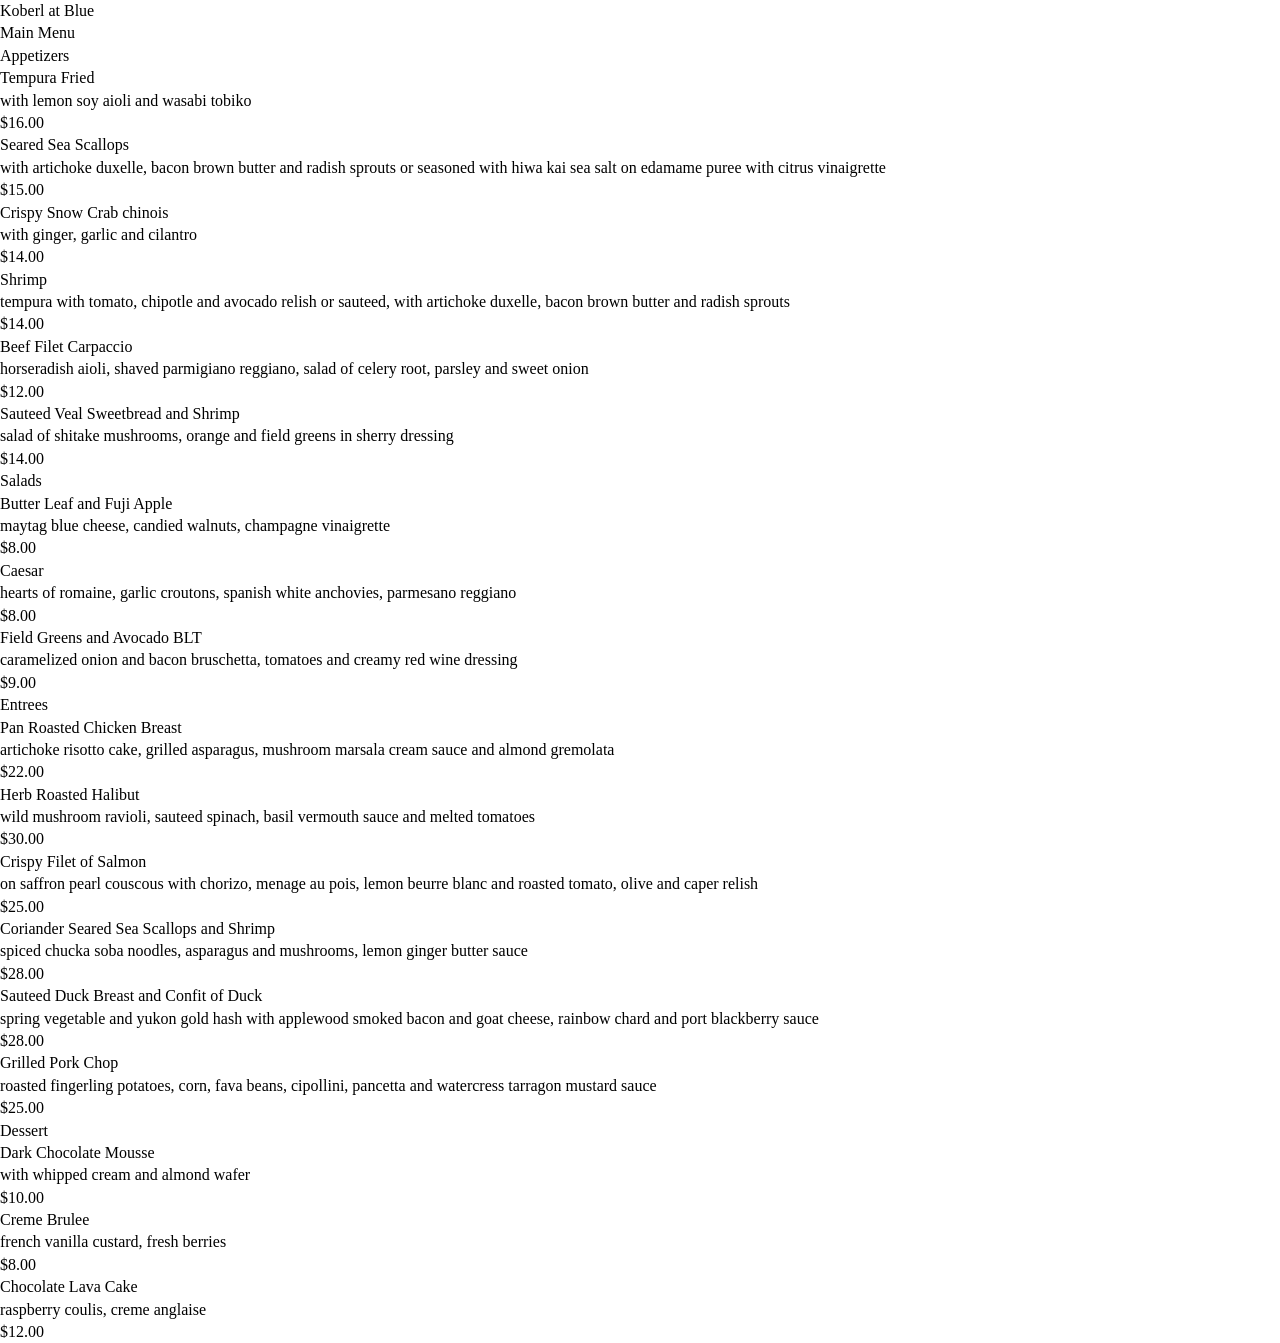
<file: grc1090/resturantmenu/index.html>
<!DOCTYPE html>
<html lang="en">
<head>
  <link rel="stylesheet" type="text/css" href="stylesheet.css"> 
  <title>Koberl at Blue - Menu</title>
</head>
<body>

  <h1>Koberl at Blue</h1>
  <p>Main Menu</p>

  <h2>Appetizers</h2>
  <ul>
    <li>
      <h3>Tempura Fried</h3>
      <p>with lemon soy aioli and wasabi tobiko</p>
      <p>$16.00</p>
    </li>
    <li>
      <h3>Seared Sea Scallops</h3>
      <p>with artichoke duxelle, bacon brown butter and radish sprouts or seasoned with hiwa kai sea salt on edamame puree with citrus vinaigrette</p>
      <p>$15.00</p>
    </li>
    <li>
      <h3>Crispy Snow Crab chinois</h3>
      <p>with ginger, garlic and cilantro</p>
      <p>$14.00</p>
    </li>
    <li>
      <h3>Shrimp</h3>
      <p>tempura with tomato, chipotle and avocado relish or sauteed, with artichoke duxelle, bacon brown butter and radish sprouts</p>
      <p>$14.00</p>
    </li>
    <li>
      <h3>Beef Filet Carpaccio</h3>
      <p>horseradish aioli, shaved parmigiano reggiano, salad of celery root, parsley and sweet onion</p>
      <p>$12.00</p>
    </li>
    <li>
      <h3>Sauteed Veal Sweetbread and Shrimp</h3>
      <p>salad of shitake mushrooms, orange and field greens in sherry dressing</p>
      <p>$14.00</p>
    </li>
  </ul>

  <h2>Salads</h2>
  <ul>
    <li>
      <h3>Butter Leaf and Fuji Apple</h3>
      <p>maytag blue cheese, candied walnuts, champagne vinaigrette</p>
      <p>$8.00</p>
    </li>
    <li>
      <h3>Caesar</h3>
      <p>hearts of romaine, garlic croutons, spanish white anchovies, parmesano reggiano</p>
      <p>$8.00</p>
    </li>
    <li>
      <h3>Field Greens and Avocado BLT</h3>
      <p>caramelized onion and bacon bruschetta, tomatoes and creamy red wine dressing</p>
      <p>$9.00</p>
    </li>
  </ul>

  <h2>Entrees</h2>
  <ul>
    <li>
      <h3>Pan Roasted Chicken Breast</h3>
      <p>artichoke risotto cake, grilled asparagus, mushroom marsala cream sauce and almond gremolata</p>
      <p>$22.00</p>
    </li>
    <li>
      <h3>Herb Roasted Halibut</h3>
      <p>wild mushroom ravioli, sauteed spinach, basil vermouth sauce and melted tomatoes</p>
      <p>$30.00</p>
    </li>
    <li>
      <h3>Crispy Filet of Salmon</h3>
      <p>on saffron pearl couscous with chorizo, menage au pois, lemon beurre blanc and roasted tomato, olive and caper relish</p>
      <p>$25.00</p>
    </li>
    <li>
      <h3>Coriander Seared Sea Scallops and Shrimp</h3>
      <p>spiced chucka soba noodles, asparagus and mushrooms, lemon ginger butter sauce</p>
      <p>$28.00</p>
    </li>
    <li>
      <h3>Sauteed Duck Breast and Confit of Duck</h3>
      <p>spring vegetable and yukon gold hash with applewood smoked bacon and goat cheese, rainbow chard and port blackberry sauce</p>
      <p>$28.00</p>
    </li>
    <li>
      <h3>Grilled Pork Chop</h3>
      <p>roasted fingerling potatoes, corn, fava beans, cipollini, pancetta and watercress tarragon mustard sauce</p>
      <p>$25.00</p>
    </li>
  </ul>

  <h2>Dessert</h2>
  <ul>
    <li>
      <h3>Dark Chocolate Mousse</h3>
      <p>with whipped cream and almond wafer</p>
      <p>$10.00</p>
    </li>
    <li>
      <h3>Creme Brulee</h3>
      <p>french vanilla custard, fresh berries</p>
      <p>$8.00</p>
    </li> 
    <li>
      <h3>Chocolate Lava Cake</h3>
      <p>raspberry coulis, creme anglaise</p>
      <p>$12.00</p>
    </li>
  </ul>

</body>
</html>
</file>
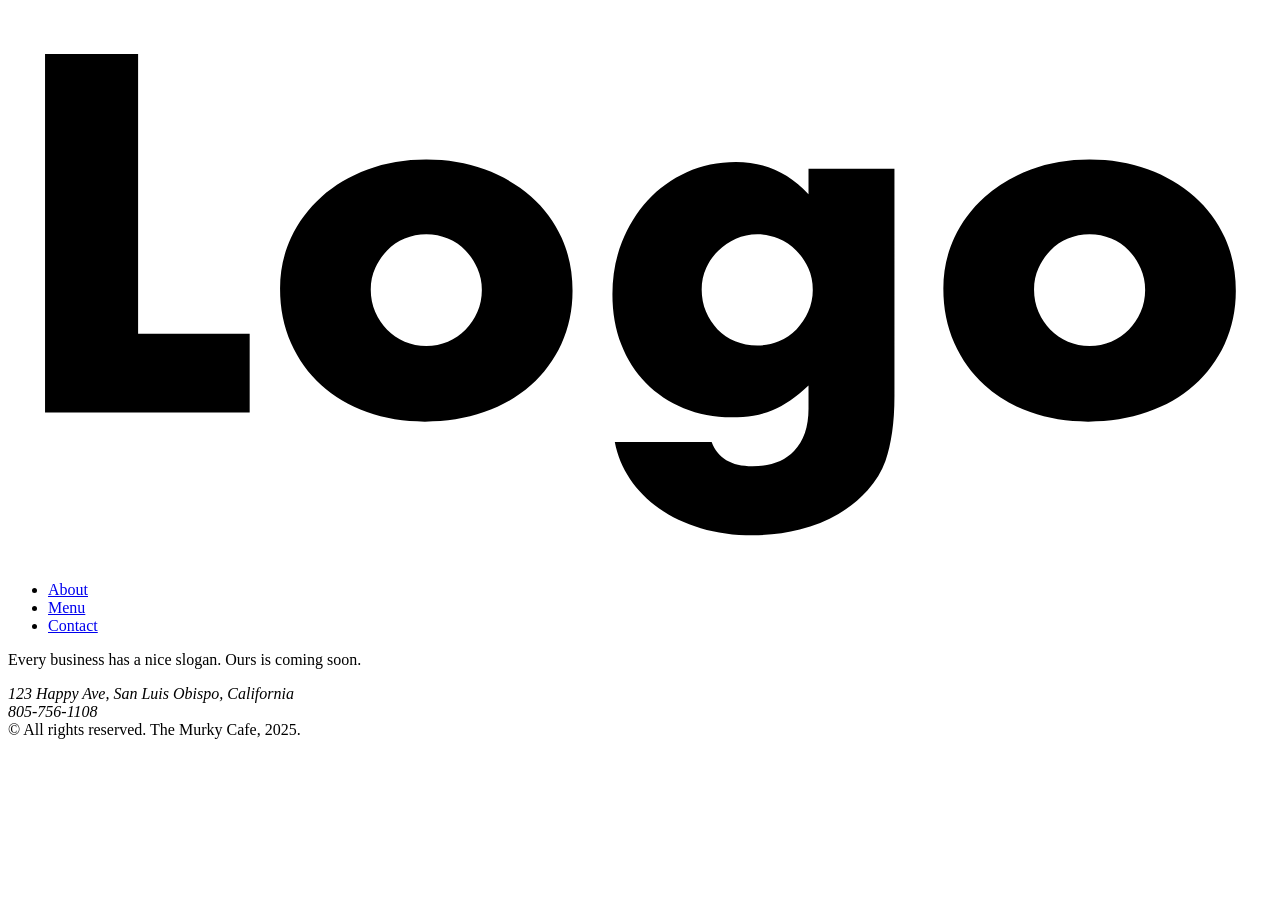
<file: grc1090/website-content-hierarchy/index.html>
<!doctype html>  
    <html lang="en">  
        <head>  
            <meta charset="UTF-8">  
            <meta name="viewport" content="width=device-width, initial-scale=1">  
            <meta http-equiv="Cache-Control" content="no-cache, no-store, must-revalidate" />  
            <meta http-equiv="Pragma" content="no-cache" />  
            <meta http-equiv="Expires" content="0" />  
            <title>The Murky Cafe</title>  
        </head>   
        <body>  
            <header>
                <h1><a href="index.html"><img src="logo.svg"></a></h1>
                <nav>
                    <ul>
                        <li><a href="about.html">About</a></li>
                        <li><a href="menu.html">Menu</a></li>
                        <li><a href="contact.html">Contact</a></li>
                    </ul>
                </nav>
            </header>
               <main>
                    <p class="slogan">Every business has a nice slogan. Ours is coming soon.</p>
                    <address>
                        123 Happy Ave, San Luis Obispo, California
                        <br>
                        805-756-1108
                    </address>
                </main>
            <footer>
                © All rights reserved. The Murky Cafe, 2025.
            </footer>
        </body>  
    </html>
</file>
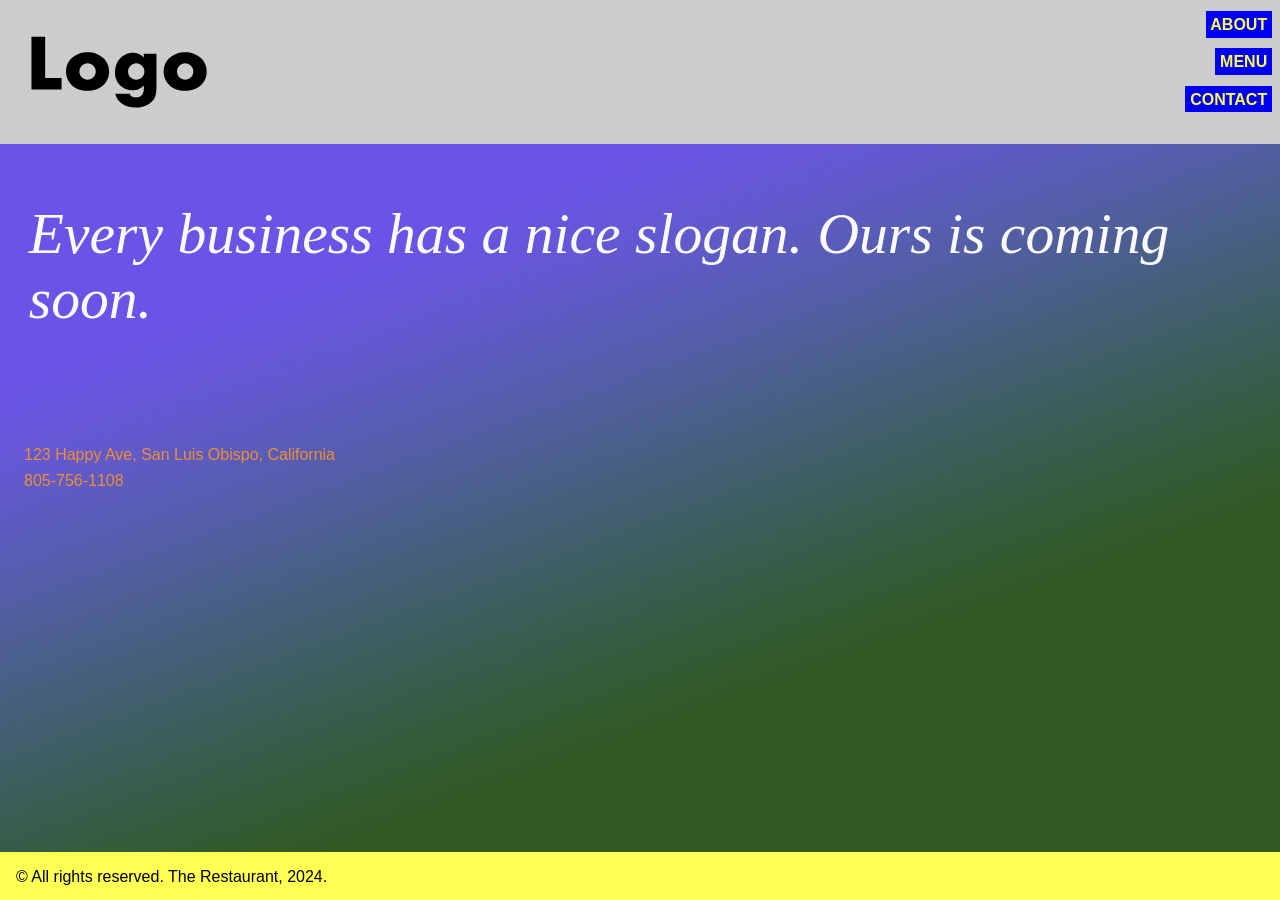
<file: grc1090/website-mobile-first/index.html>
<!doctype html>
<html lang="en">

<head>
    <meta charset="UTF-8">
    <meta name="viewport" content="width=device-width, initial-scale=1">
    <title>The Restaurant | Home</title>
    <link rel="stylesheet" href="style.css">
</head>

<body>
    <div class="home-container">
        <header>
            <h1><a href="index.html"><img src="logo.svg"></a></h1>
            <nav>
                <ul>
                    <li class="selected"><a href="about.html">About</a></li>
                    <li><a href="menu.html">Menu</a></li>
                    <li><a href="contact.html">Contact</a></li>
                </ul>
            </nav>
        </header>
        <main>
            <p class="slogan">Every business has a nice slogan. Ours is coming soon.</p>
            <address>
                <p>123 Happy Ave, San Luis Obispo, California</p>
                <p>805-756-1108</p>
            </address>
        </main>
        <footer>
            <p>© All rights reserved. The Restaurant, 2024.</p>
        </footer>
    </div>
</body>
</html>
</file>
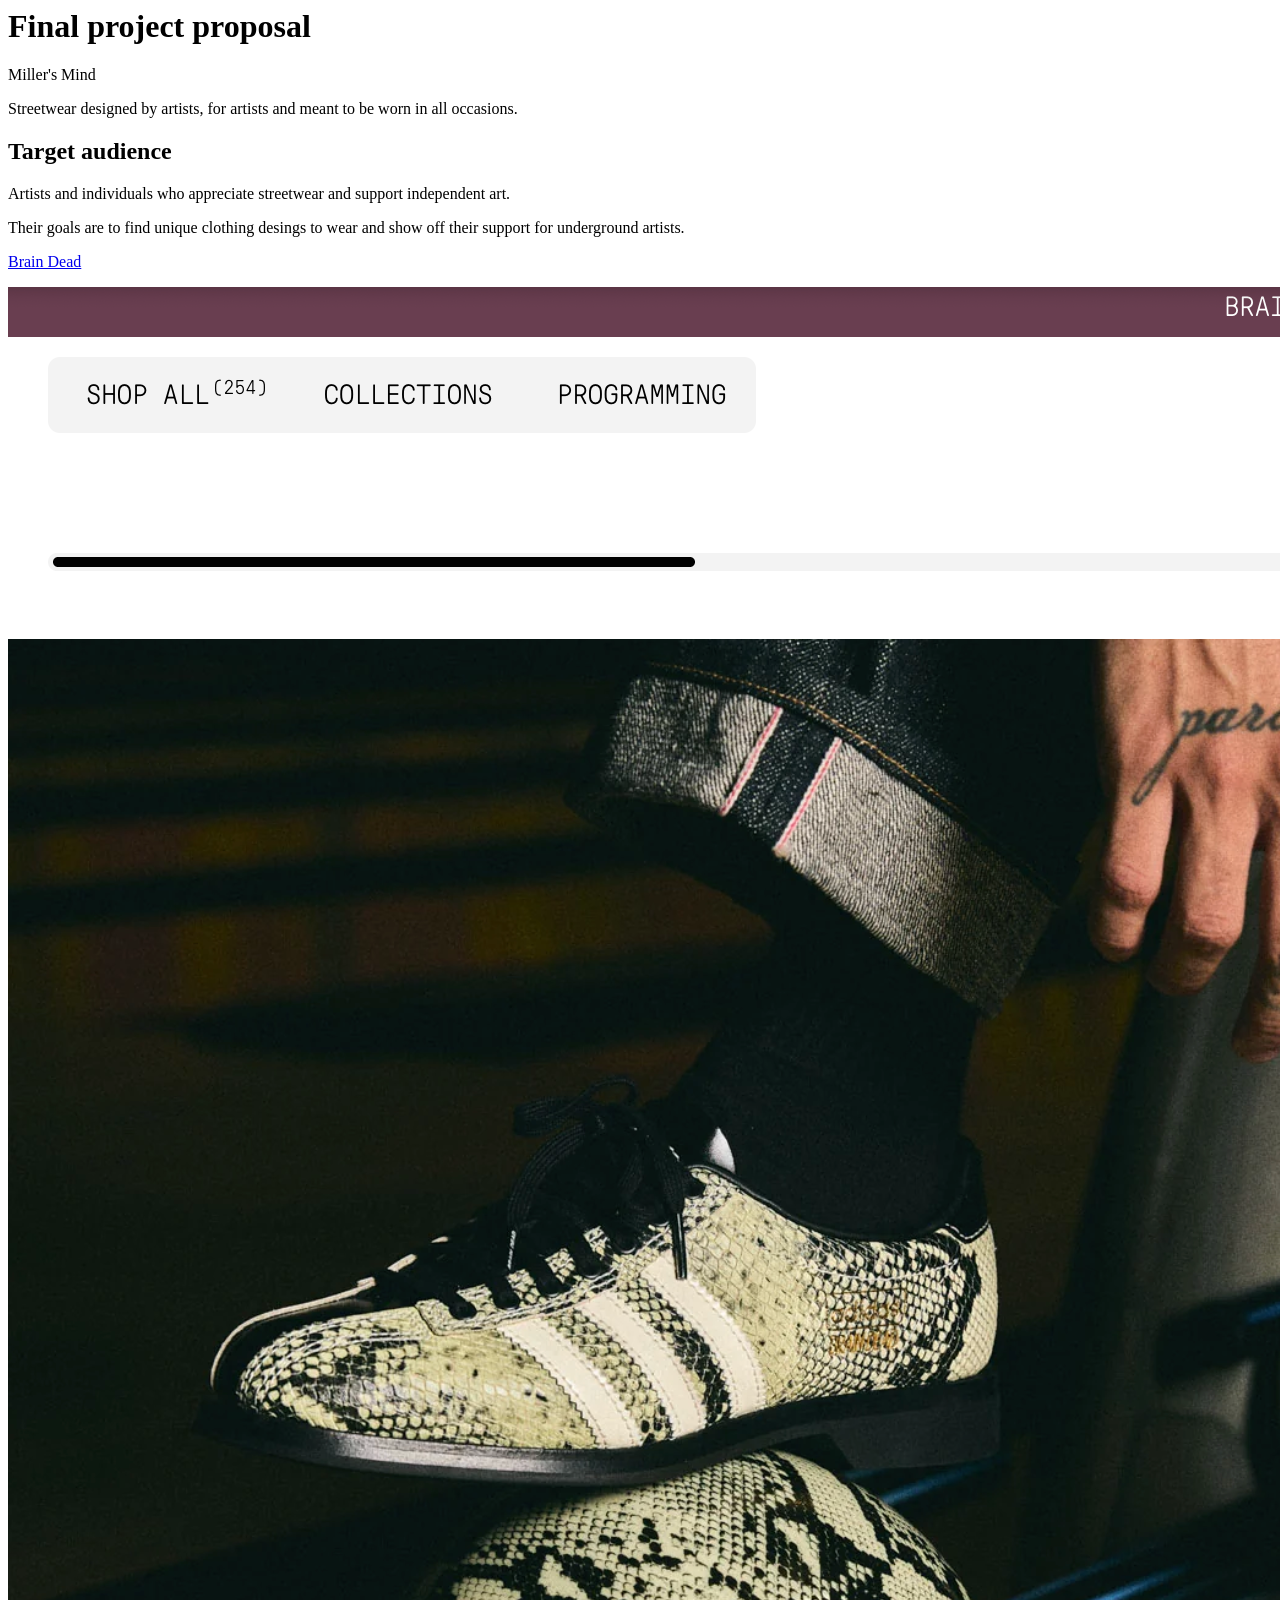
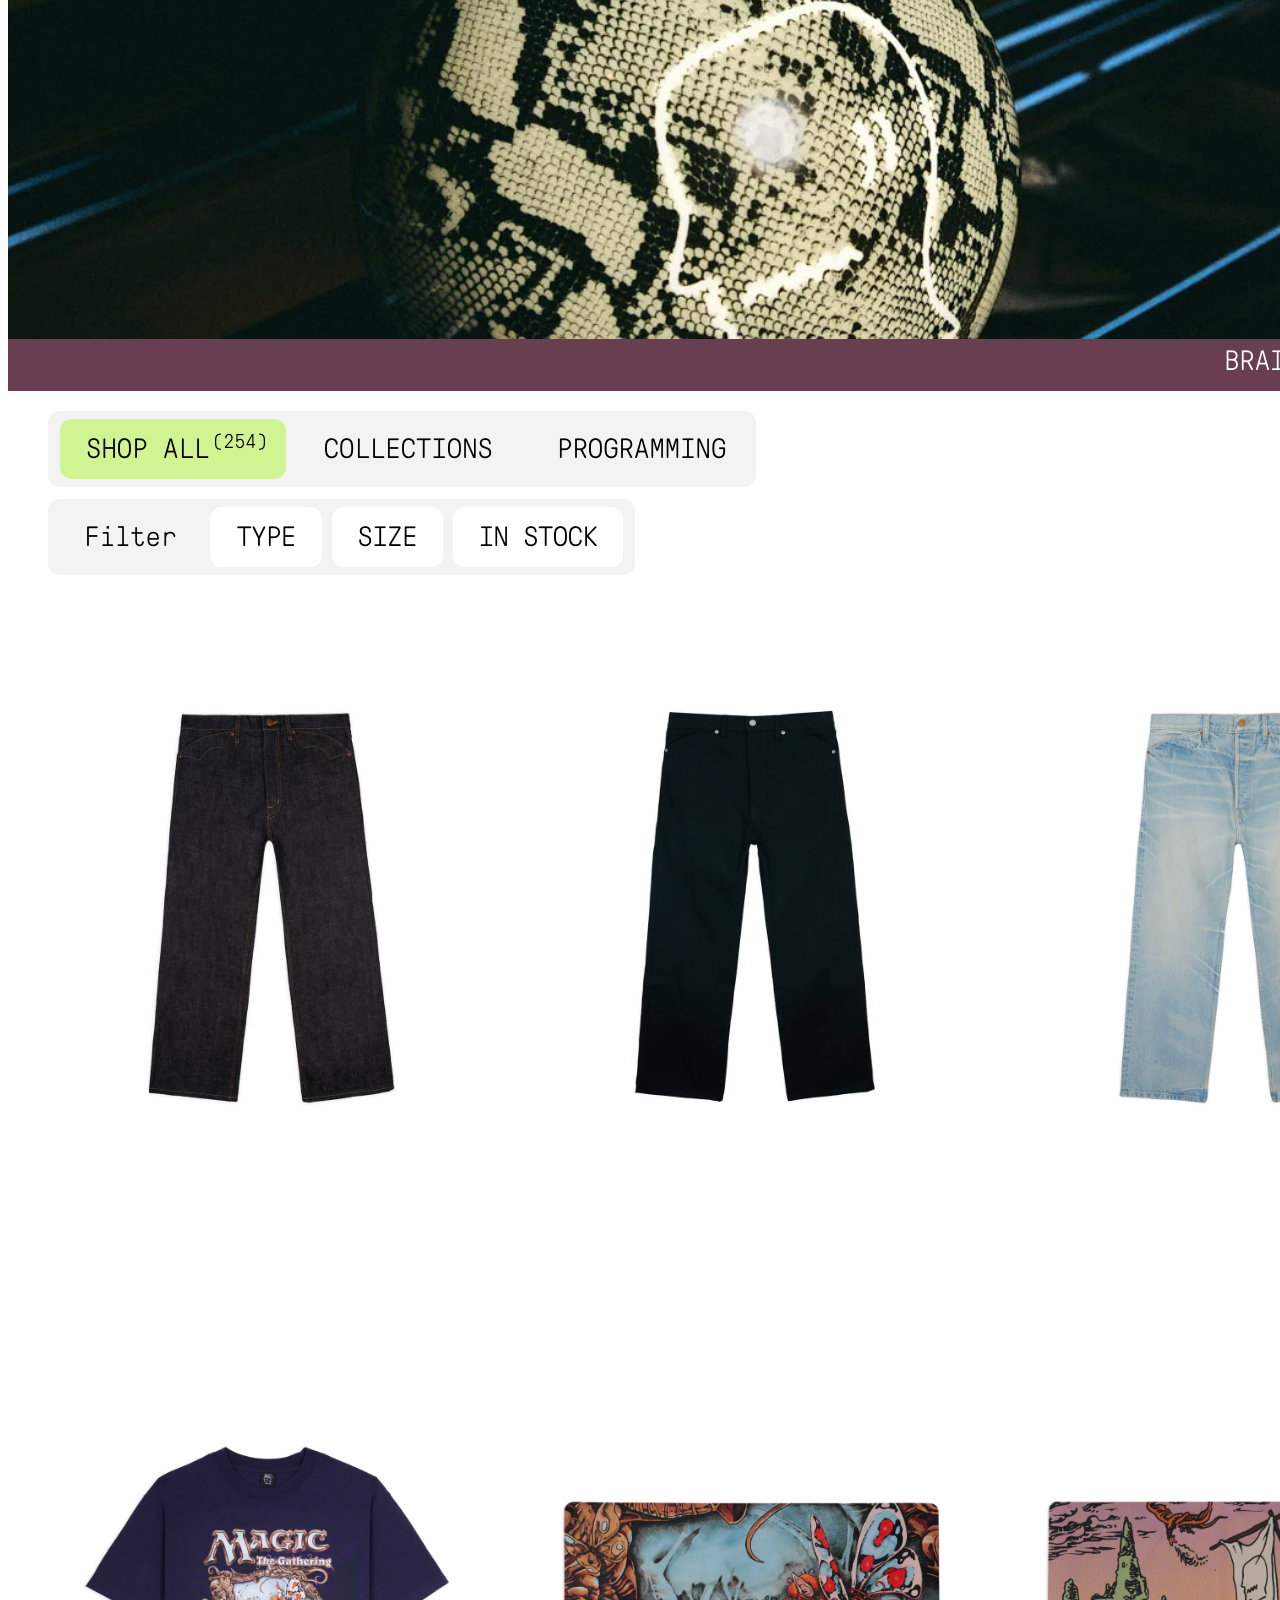
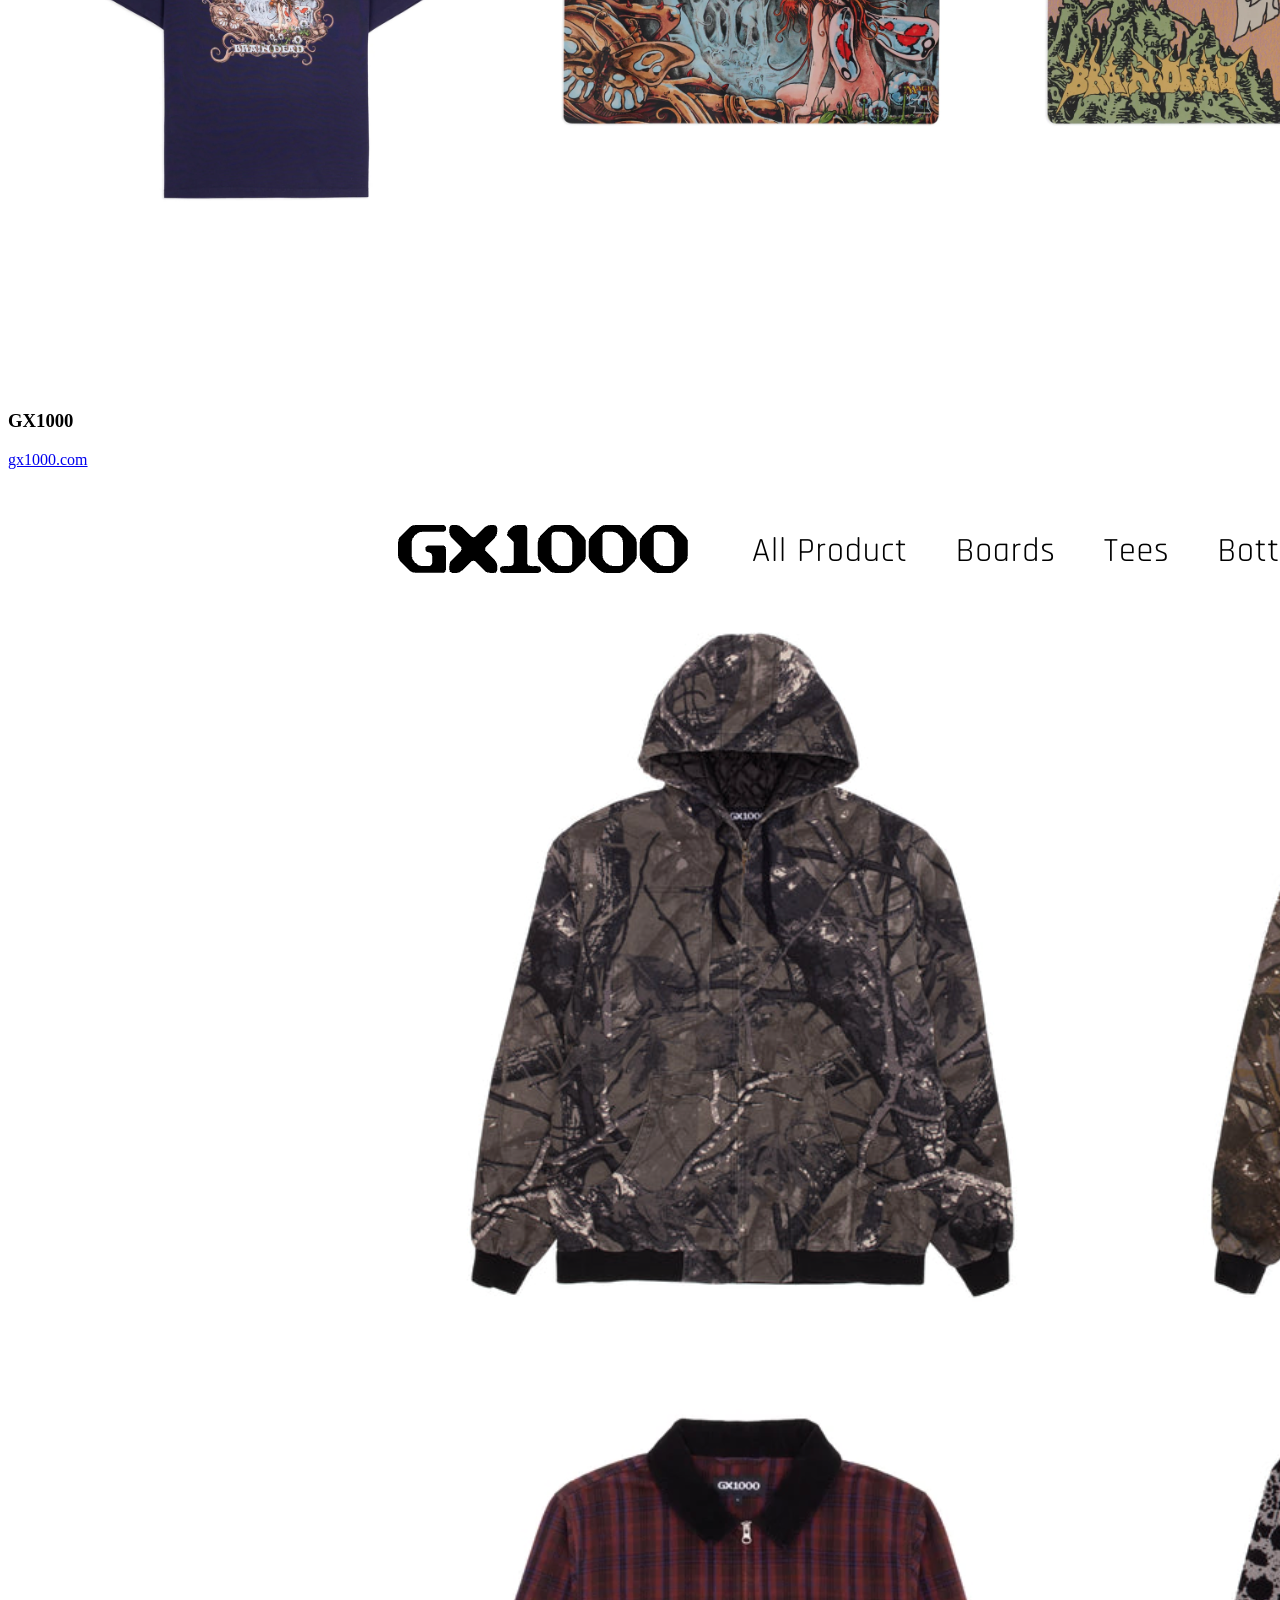
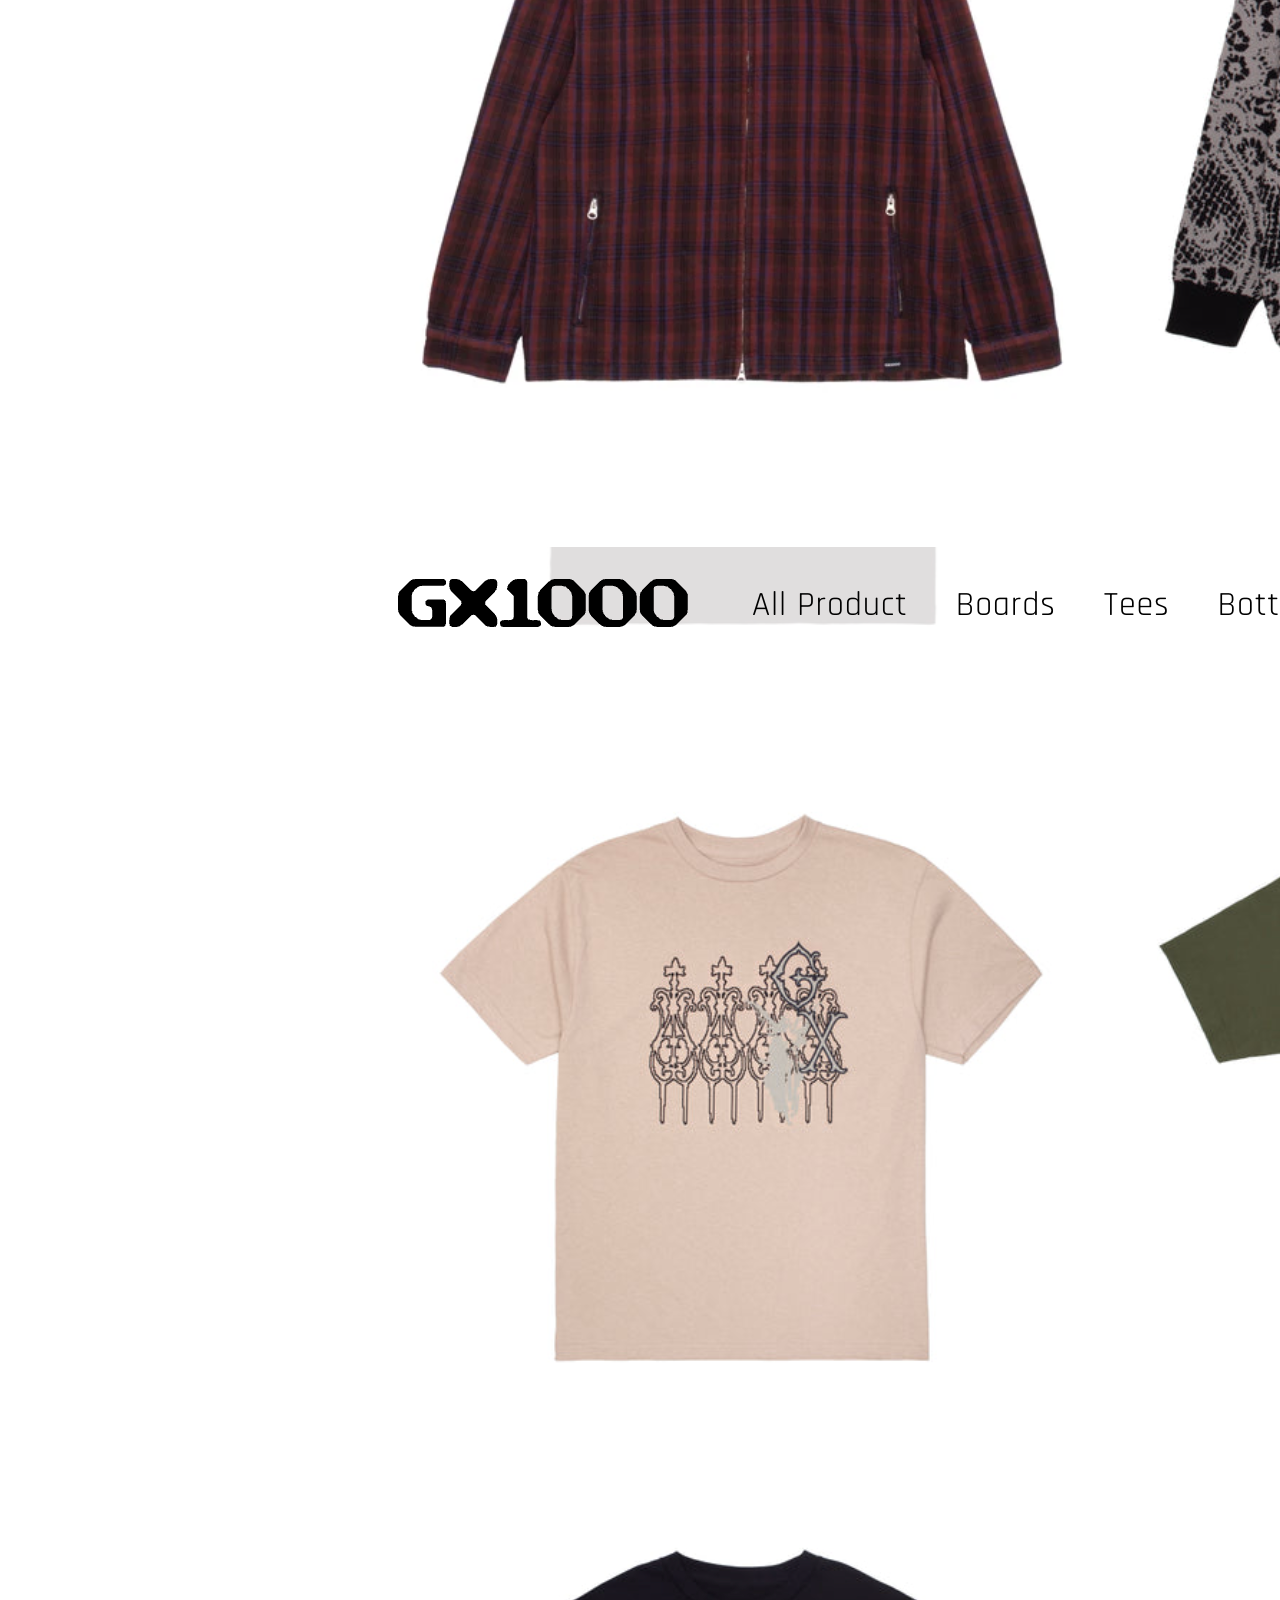
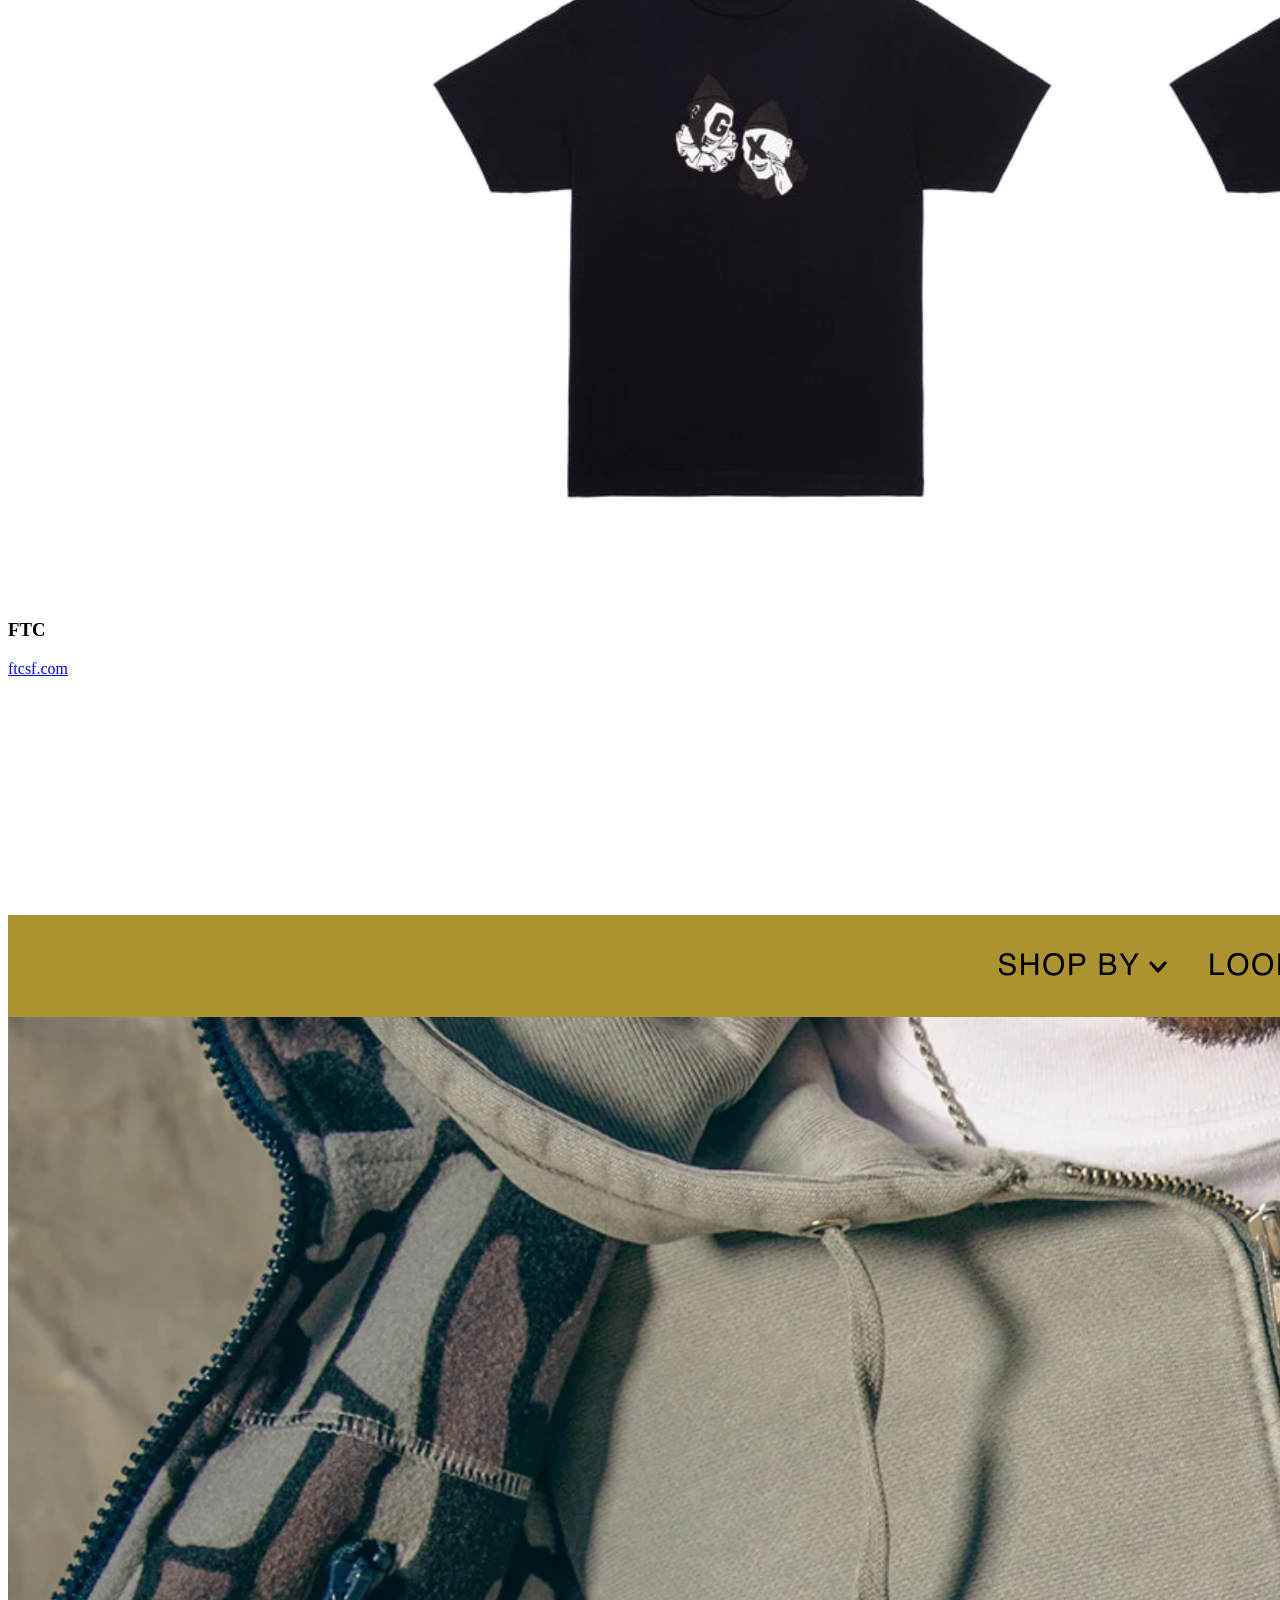
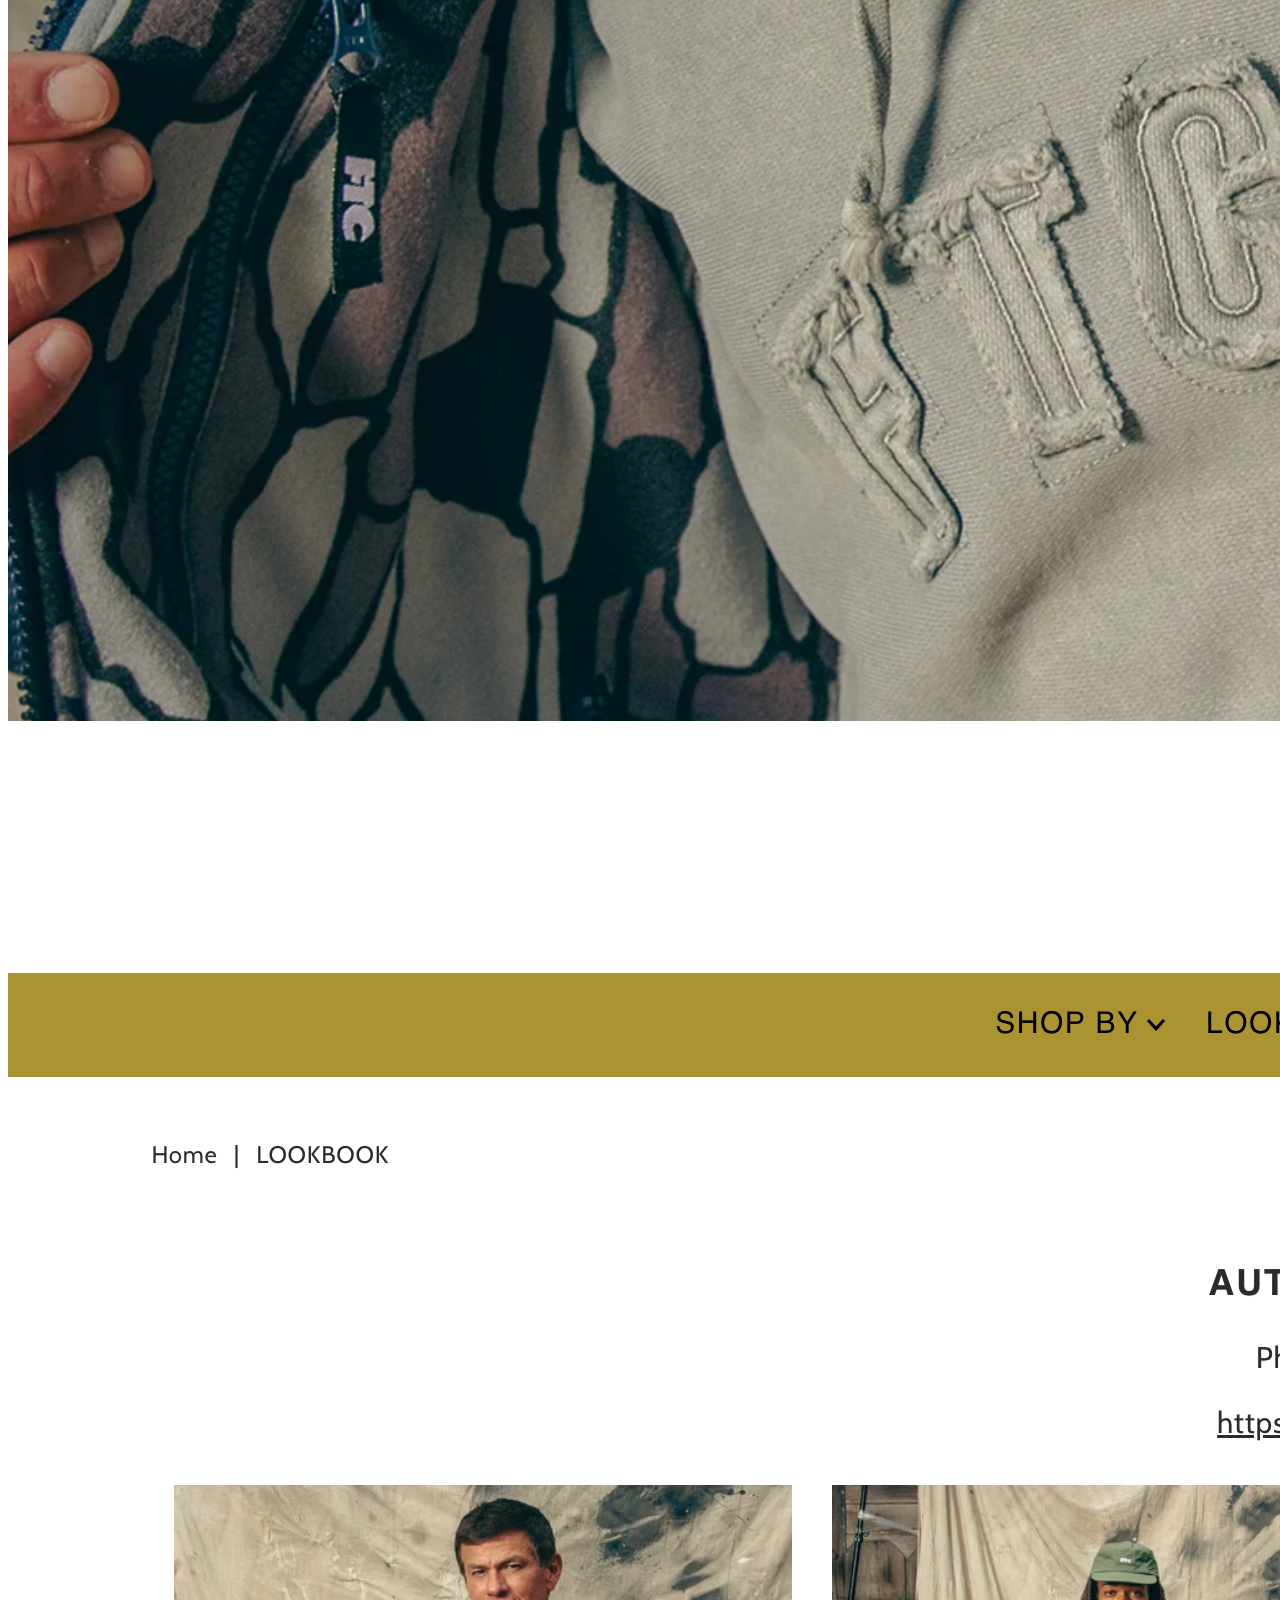
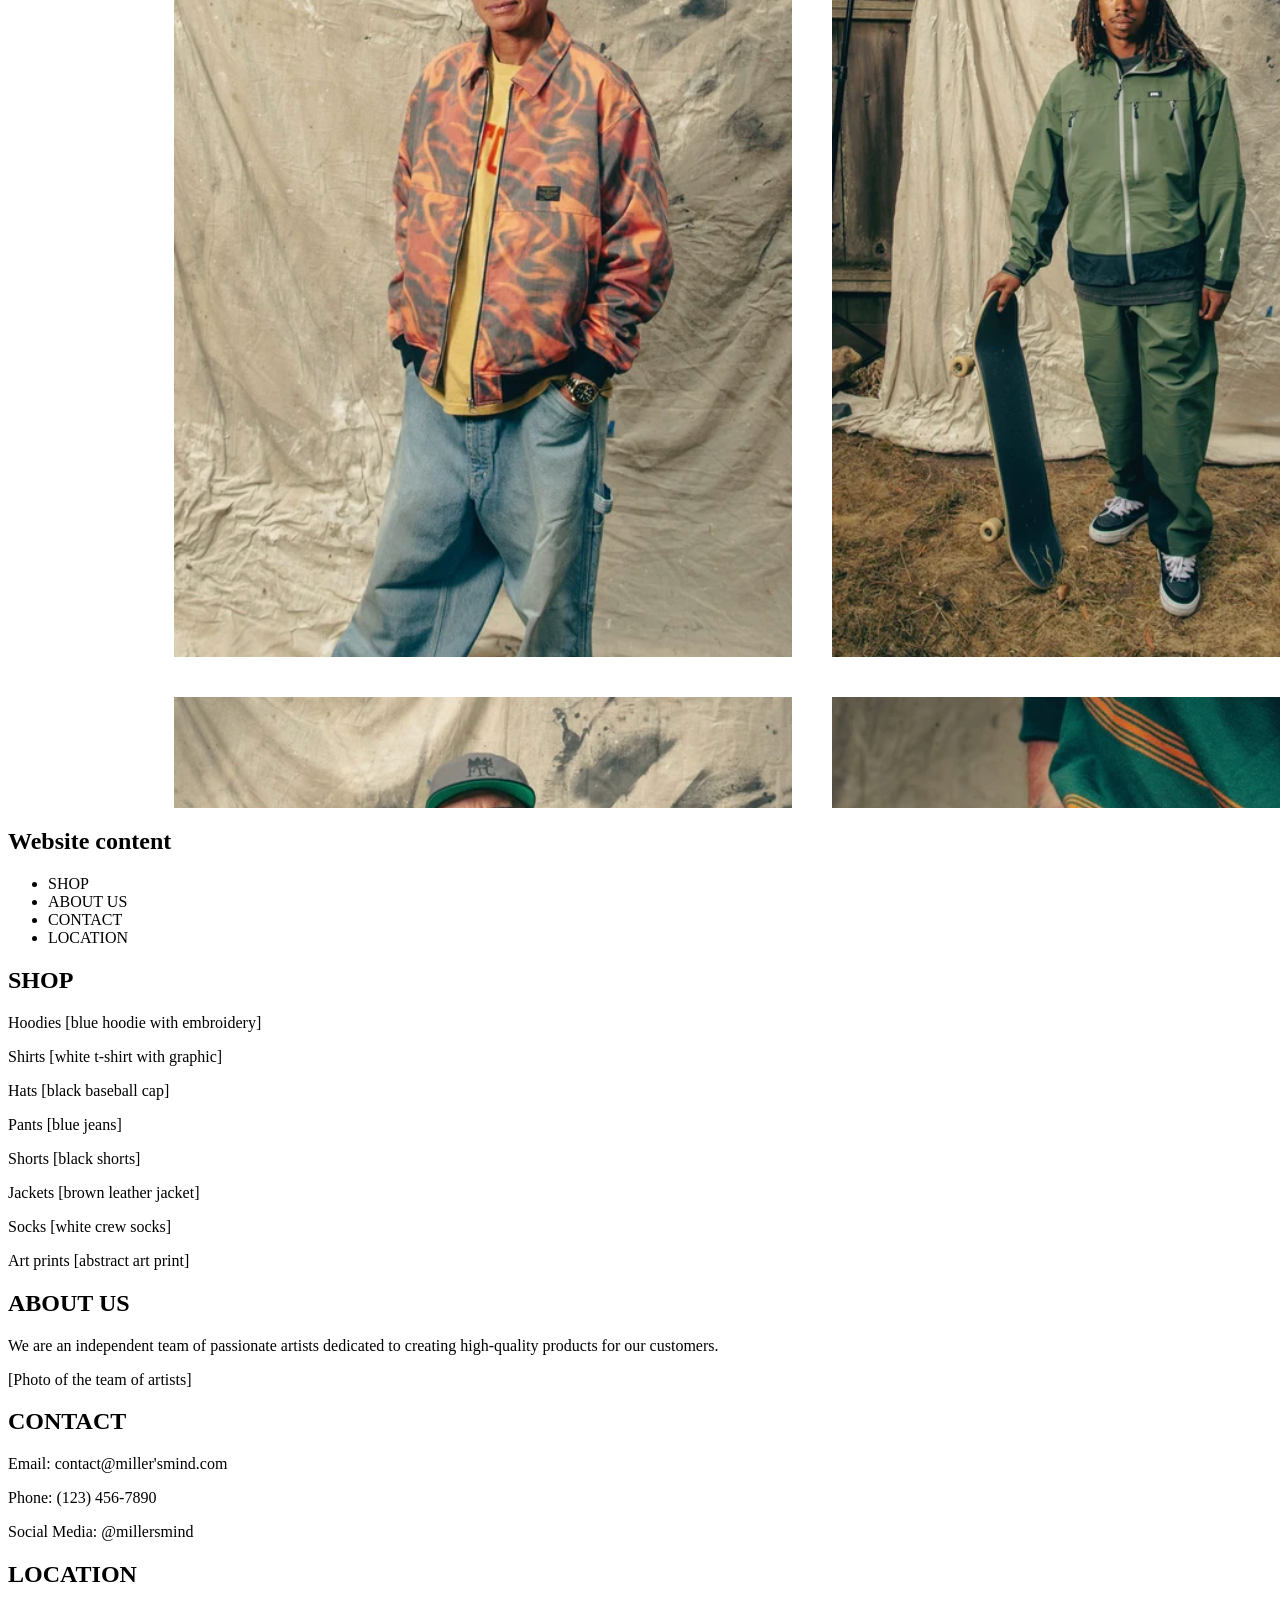
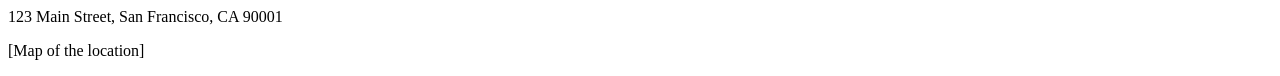
<file: grc1090/website-proposal/index.html>
<html>
    <head>
        <meta charset="UTF-8">
        <meta name="viewport" content="width=device-width, initial-scale=1">
         <link rel="stylesheet" type="text/css" href="https://grc-ribeiro.github.io/files/proposal.css"> 
        
    </head>
    <body>
    
        <div class="container">
        
            <h1>Final project proposal</h1>
            
            
            <p>Miller's Mind</p>
            
            <p>Streetwear designed by artists, for artists and meant to be worn in all occasions. </p>
            
            <h2>Target audience</h2>
            
            <p>Artists and individuals who appreciate streetwear and support independent art. </p>
            <p>Their goals are to find unique clothing desings to wear and show off their support for underground artists. </p>
            
           
            <p><a href="https://wearebraindead.com">Brain Dead</a></p> 
            <img src="braindead1.png" alt="Screenshot of the ____________ page of the ___________ website." title="" />
            
            <img src="braindead2.png" alt="Screenshot of the ____________ page of the ___________ website." title="" />

            <h3>GX1000</h3>
            <p><a href="http://www.gx1000.com">gx1000.com</a></p> 
            <img src="gx10001.png" alt="Screenshot of the ____________ page of the ___________ website." title="" />

            <img src="gx10002.png" alt="Screenshot of the ____________ page of the ___________ website." title="" />


            <h3>FTC</h3>
            <p><a href="http://www.ftcsf.com">ftcsf.com</a></p> 
            <img src="ftc1.png" alt="Screenshot of the ____________ page of the ___________ website." title="" />
            
            <img src="ftc2.png" alt="Screenshot of the ____________ page of the ___________ website." title="" />


            <h2>Website content</h2>
           
           
           
           <nav> 
                 <ul>
                    <li>SHOP</li>
                    <li>ABOUT US</li>
                    <li>CONTACT</li>
                    <li>LOCATION</li>
                </ul>
            </nav>
            
            <section> 
            
					<h1> SHOP </h1>
				
					<p>  
                        <p>Hoodies [blue hoodie with embroidery]</P>
                        <p>Shirts [white t-shirt with graphic]</p>
                        <p>Hats [black baseball cap]</p>
                        <p>Pants [blue jeans]</p>
                        <p>Shorts [black shorts]</p>
                        <p>Jackets [brown leather jacket]</p>
                        <p>Socks [white crew socks]</p>
                        <p>Art prints [abstract art print]</p>
                        
					</p>
				
            </section>
            
            <section> 
            
					<h1> ABOUT US </h1>
				
					<p>   We are an independent team of passionate artists dedicated to creating high-quality products for our customers.   </p>
					<p>    [Photo of the team of artists] </p>
            </section> 
            <section> 
                <h1> CONTACT </h1>
                <p> Email: contact@miller'smind.com</p>
                <p> Phone: (123) 456-7890</p>
                <p> Social Media: @millersmind</p>
            </section>
            <section> 
                <h1> LOCATION </h1>
                <p> 123 Main Street, San Francisco, CA 90001</p>
                <p> [Map of the location] </p>
            
        
        
        </div>
    </body>
</html>
</file>
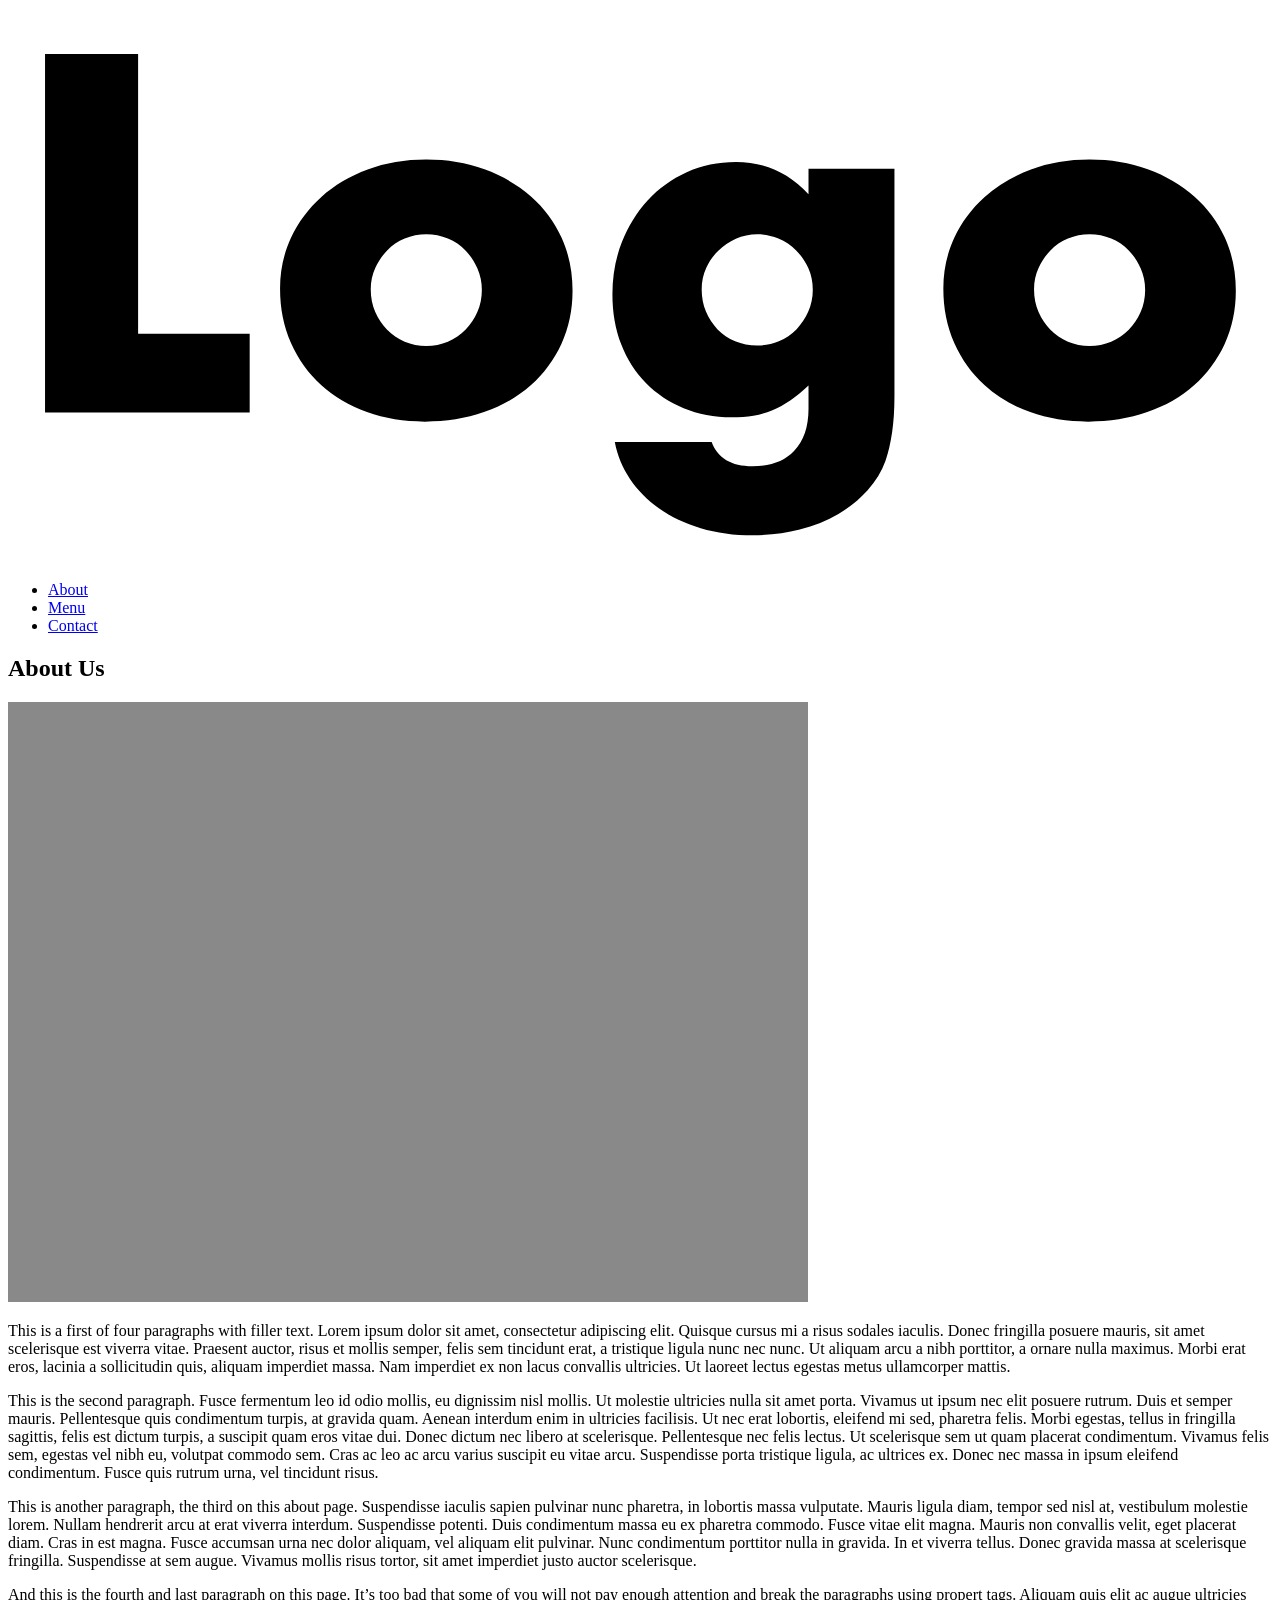
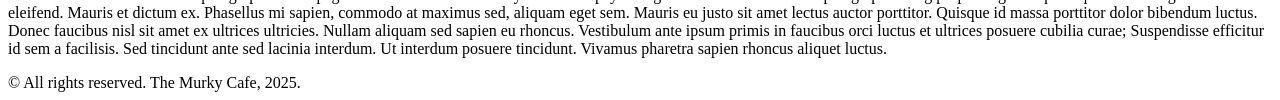
<file: grc1090/website-content-hierarchy/about.html>
<!doctype html>  
    <html lang="en">  
        <head>  
            <meta charset="UTF-8">  
            <meta name="viewport" content="width=device-width, initial-scale=1">  
            <meta http-equiv="Cache-Control" content="no-cache, no-store, must-revalidate" />  
            <meta http-equiv="Pragma" content="no-cache" />  
            <meta http-equiv="Expires" content="0" />  
            <title>The Murky Cafe - About Us</title>  
        </head>   
        <body>  
            <header>
                <h1><a href="index.html"><img src="logo.svg"></a></h1>
                <nav>
                    <ul>
                        <li><a href="about.html">About</a></li>
                        <li><a href="menu.html">Menu</a></li>
                        <li><a href="contact.html">Contact</a></li>
                    </ul>
                </nav>
            </header>
                <main>
<h2> About Us</h2>

                <img src="placeholder.jpg" alt="Image of the restaurant interior">

               <p>This is a first of four paragraphs with filler text. Lorem ipsum dolor sit amet, consectetur adipiscing elit. Quisque cursus mi a risus sodales iaculis. Donec fringilla posuere mauris, sit amet scelerisque est viverra vitae. Praesent auctor, risus et mollis semper, felis sem tincidunt erat, a tristique ligula nunc nec nunc. Ut aliquam arcu a nibh porttitor, a ornare nulla maximus. Morbi erat eros, lacinia a sollicitudin quis, aliquam imperdiet massa. Nam imperdiet ex non lacus convallis ultricies. Ut laoreet lectus egestas metus ullamcorper mattis.</p>

                <p>This is the second paragraph. Fusce fermentum leo id odio mollis, eu dignissim nisl mollis. Ut molestie ultricies nulla sit amet porta. Vivamus ut ipsum nec elit posuere rutrum. Duis et semper mauris. Pellentesque quis condimentum turpis, at gravida quam. Aenean interdum enim in ultricies facilisis. Ut nec erat lobortis, eleifend mi sed, pharetra felis. Morbi egestas, tellus in fringilla sagittis, felis est dictum turpis, a suscipit quam eros vitae dui. Donec dictum nec libero at scelerisque. Pellentesque nec felis lectus. Ut scelerisque sem ut quam placerat condimentum. Vivamus felis sem, egestas vel nibh eu, volutpat commodo sem. Cras ac leo ac arcu varius suscipit eu vitae arcu. Suspendisse porta tristique ligula, ac ultrices ex. Donec nec massa in ipsum eleifend condimentum. Fusce quis rutrum urna, vel tincidunt risus.</p>

                <p>This is another paragraph, the third on this about page. Suspendisse iaculis sapien pulvinar nunc pharetra, in lobortis massa vulputate. Mauris ligula diam, tempor sed nisl at, vestibulum molestie lorem. Nullam hendrerit arcu at erat viverra interdum. Suspendisse potenti. Duis condimentum massa eu ex pharetra commodo. Fusce vitae elit magna. Mauris non convallis velit, eget placerat diam. Cras in est magna. Fusce accumsan urna nec dolor aliquam, vel aliquam elit pulvinar. Nunc condimentum porttitor nulla in gravida. In et viverra tellus. Donec gravida massa at scelerisque fringilla. Suspendisse at sem augue. Vivamus mollis risus tortor, sit amet imperdiet justo auctor scelerisque.</p>

                <p>And this is the fourth and last paragraph on this page. It’s too bad that some of you will not pay enough attention and break the paragraphs using propert tags. Aliquam quis elit ac augue ultricies eleifend. Mauris et dictum ex. Phasellus mi sapien, commodo at maximus sed, aliquam eget sem. Mauris eu justo sit amet lectus auctor porttitor. Quisque id massa porttitor dolor bibendum luctus. Donec faucibus nisl sit amet ex ultrices ultricies. Nullam aliquam sed sapien eu rhoncus. Vestibulum ante ipsum primis in faucibus orci luctus et ultrices posuere cubilia curae; Suspendisse efficitur id sem a facilisis. Sed tincidunt ante sed lacinia interdum. Ut interdum posuere tincidunt. Vivamus pharetra sapien rhoncus aliquet luctus.</p>
                </main>
            <footer>
                © All rights reserved. The Murky Cafe, 2025.
            </footer>
        </body>  
    </html>
</file>
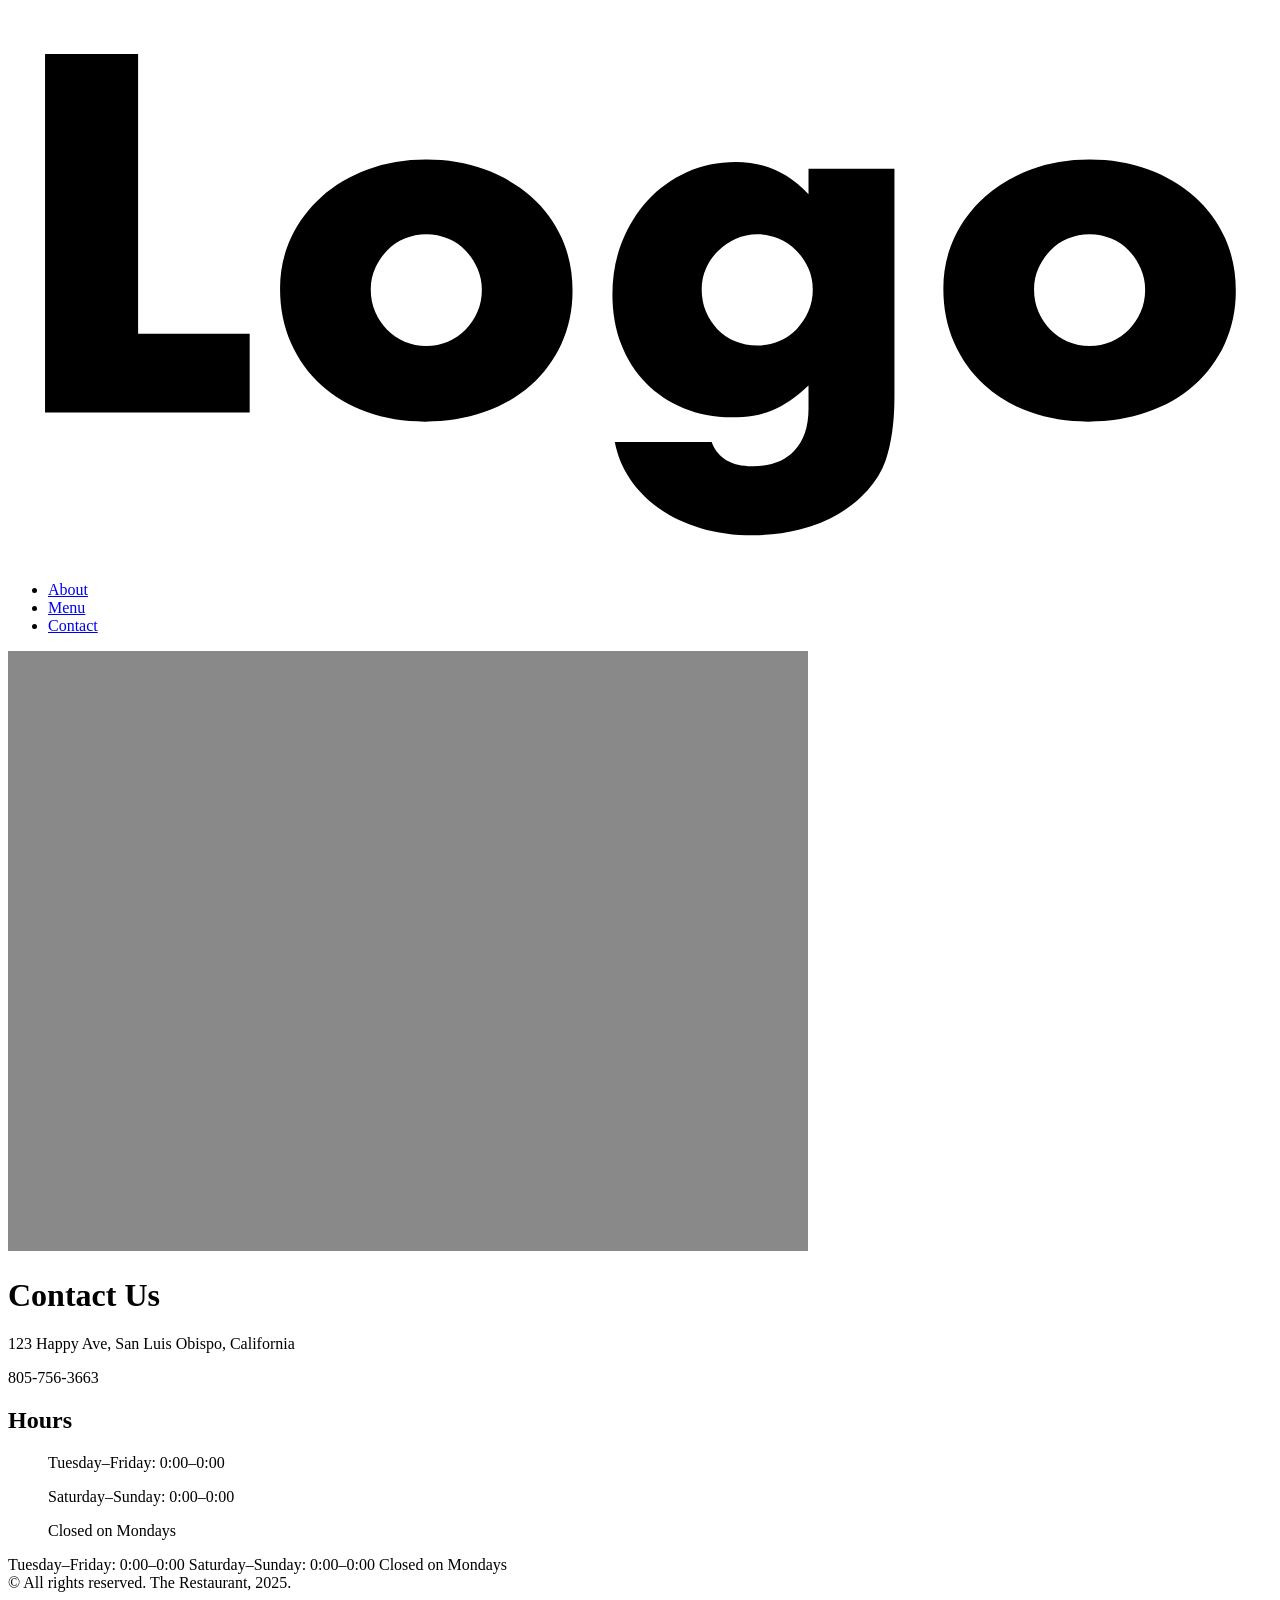
<file: grc1090/website-content-hierarchy/contact.html>
<!doctype html>  
    <html lang="en">  
        <head>  
            <meta charset="UTF-8">  
            <meta name="viewport" content="width=device-width, initial-scale=1">  
            <meta http-equiv="Cache-Control" content="no-cache, no-store, must-revalidate" />  
            <meta http-equiv="Pragma" content="no-cache" />  
            <meta http-equiv="Expires" content="0" />  
            <title>The Murky Cafe - Contact Us</title>  
        </head>   
        <body> 
            <header>
                <h1><a href="index.html"><img src="logo.svg"></a></h1>
                <nav>
                    <ul>
                        <li><a href="about.html">About</a></li>
                        <li><a href="menu.html">Menu</a></li>
                        <li><a href="contact.html">Contact</a></li>
                    </ul>
                </nav>
            </header>
                <img src="placeholder.jpg" alt="Map of the restaurant location">

                <main>
                    <h1>Contact Us</h1>
                    <p>123 Happy Ave, San Luis Obispo, California</p>
                    <p>805-756-3663</p>
                    <h2>Hours</h2>
                    <ul>
                        <p>Tuesday–Friday: 0:00–0:00</p>
                        <p>Saturday–Sunday: 0:00–0:00</p>
                        <p>Closed on Mondays</p>
                    </ul>
                </main>
                Tuesday–Friday: 0:00–0:00

                Saturday–Sunday: 0:00–0:00

                Closed on Mondays

            <footer>
                © All rights reserved. The Restaurant, 2025.
            </footer>
        </body>  
    </html>
</file>
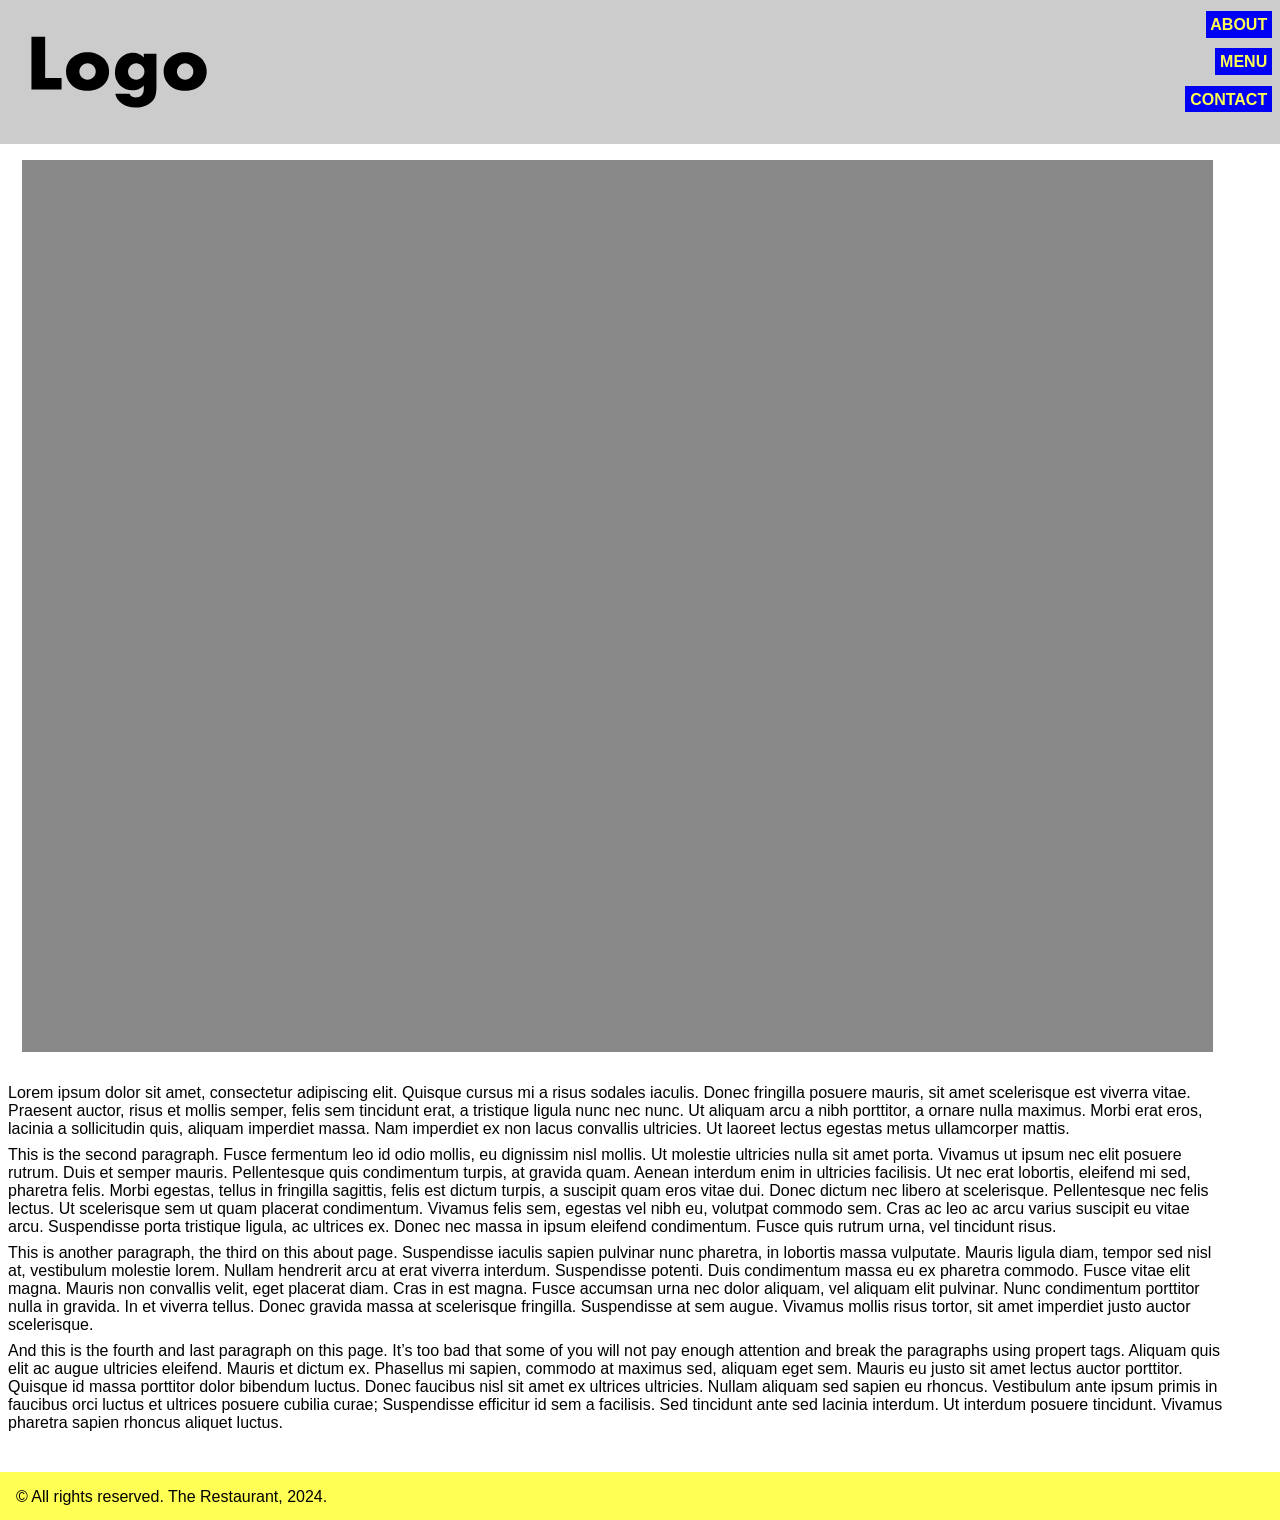
<file: grc1090/website-mobile-first/about.html>
<!doctype html>
<html lang="en">

<head>
    <meta charset="UTF-8">
    <meta name="viewport" content="width=device-width, initial-scale=1">
    <title>The Restaurant | About us</title>
    <link rel="stylesheet" href="style.css">
</head>
    
<article>
<body>
    <div class="container">
        <header>
            <h1><a href="index.html"><img src="logo.svg"></a></h1>
            <nav>
                <ul>
                    <li><a href="about.html">About</a></li>
                    <li><a href="menu.html">Menu</a></li>
                    <li><a href="contact.html">Contact</a></li>
                </ul>
            </nav>
        </header>
        <main>
            <figure><img src="placeholder.jpg"></figure>
            <p>Lorem ipsum dolor sit amet, consectetur adipiscing elit. Quisque cursus mi a risus sodales iaculis. Donec fringilla posuere mauris, sit amet scelerisque est viverra vitae. Praesent auctor, risus et mollis semper, felis sem tincidunt erat, a tristique ligula nunc nec nunc. Ut aliquam arcu a nibh porttitor, a ornare nulla maximus. Morbi erat eros, lacinia a sollicitudin quis, aliquam imperdiet massa. Nam imperdiet ex non lacus convallis ultricies. Ut laoreet lectus egestas metus ullamcorper mattis.</p>

            <p>This is the second paragraph. Fusce fermentum leo id odio mollis, eu dignissim nisl mollis. Ut molestie ultricies nulla sit amet porta. Vivamus ut ipsum nec elit posuere rutrum. Duis et semper mauris. Pellentesque quis condimentum turpis, at gravida quam. Aenean interdum enim in ultricies facilisis. Ut nec erat lobortis, eleifend mi sed, pharetra felis. Morbi egestas, tellus in fringilla sagittis, felis est dictum turpis, a suscipit quam eros vitae dui. Donec dictum nec libero at scelerisque. Pellentesque nec felis lectus. Ut scelerisque sem ut quam placerat condimentum. Vivamus felis sem, egestas vel nibh eu, volutpat commodo sem. Cras ac leo ac arcu varius suscipit eu vitae arcu. Suspendisse porta tristique ligula, ac ultrices ex. Donec nec massa in ipsum eleifend condimentum. Fusce quis rutrum urna, vel tincidunt risus.</p>

            <p>This is another paragraph, the third on this about page. Suspendisse iaculis sapien pulvinar nunc pharetra, in lobortis massa vulputate. Mauris ligula diam, tempor sed nisl at, vestibulum molestie lorem. Nullam hendrerit arcu at erat viverra interdum. Suspendisse potenti. Duis condimentum massa eu ex pharetra commodo. Fusce vitae elit magna. Mauris non convallis velit, eget placerat diam. Cras in est magna. Fusce accumsan urna nec dolor aliquam, vel aliquam elit pulvinar. Nunc condimentum porttitor nulla in gravida. In et viverra tellus. Donec gravida massa at scelerisque fringilla. Suspendisse at sem augue. Vivamus mollis risus tortor, sit amet imperdiet justo auctor scelerisque.</p>

            <p>And this is the fourth and last paragraph on this page. It’s too bad that some of you will not pay enough attention and break the paragraphs using propert tags. Aliquam quis elit ac augue ultricies eleifend. Mauris et dictum ex. Phasellus mi sapien, commodo at maximus sed, aliquam eget sem. Mauris eu justo sit amet lectus auctor porttitor. Quisque id massa porttitor dolor bibendum luctus. Donec faucibus nisl sit amet ex ultrices ultricies. Nullam aliquam sed sapien eu rhoncus. Vestibulum ante ipsum primis in faucibus orci luctus et ultrices posuere cubilia curae; Suspendisse efficitur id sem a facilisis. Sed tincidunt ante sed lacinia interdum. Ut interdum posuere tincidunt. Vivamus pharetra sapien rhoncus aliquet luctus.</p>
        </main>
        <footer>
            <p>© All rights reserved. The Restaurant, 2024.</p>
        </footer>
    </div>
</body>
</html>
</file>
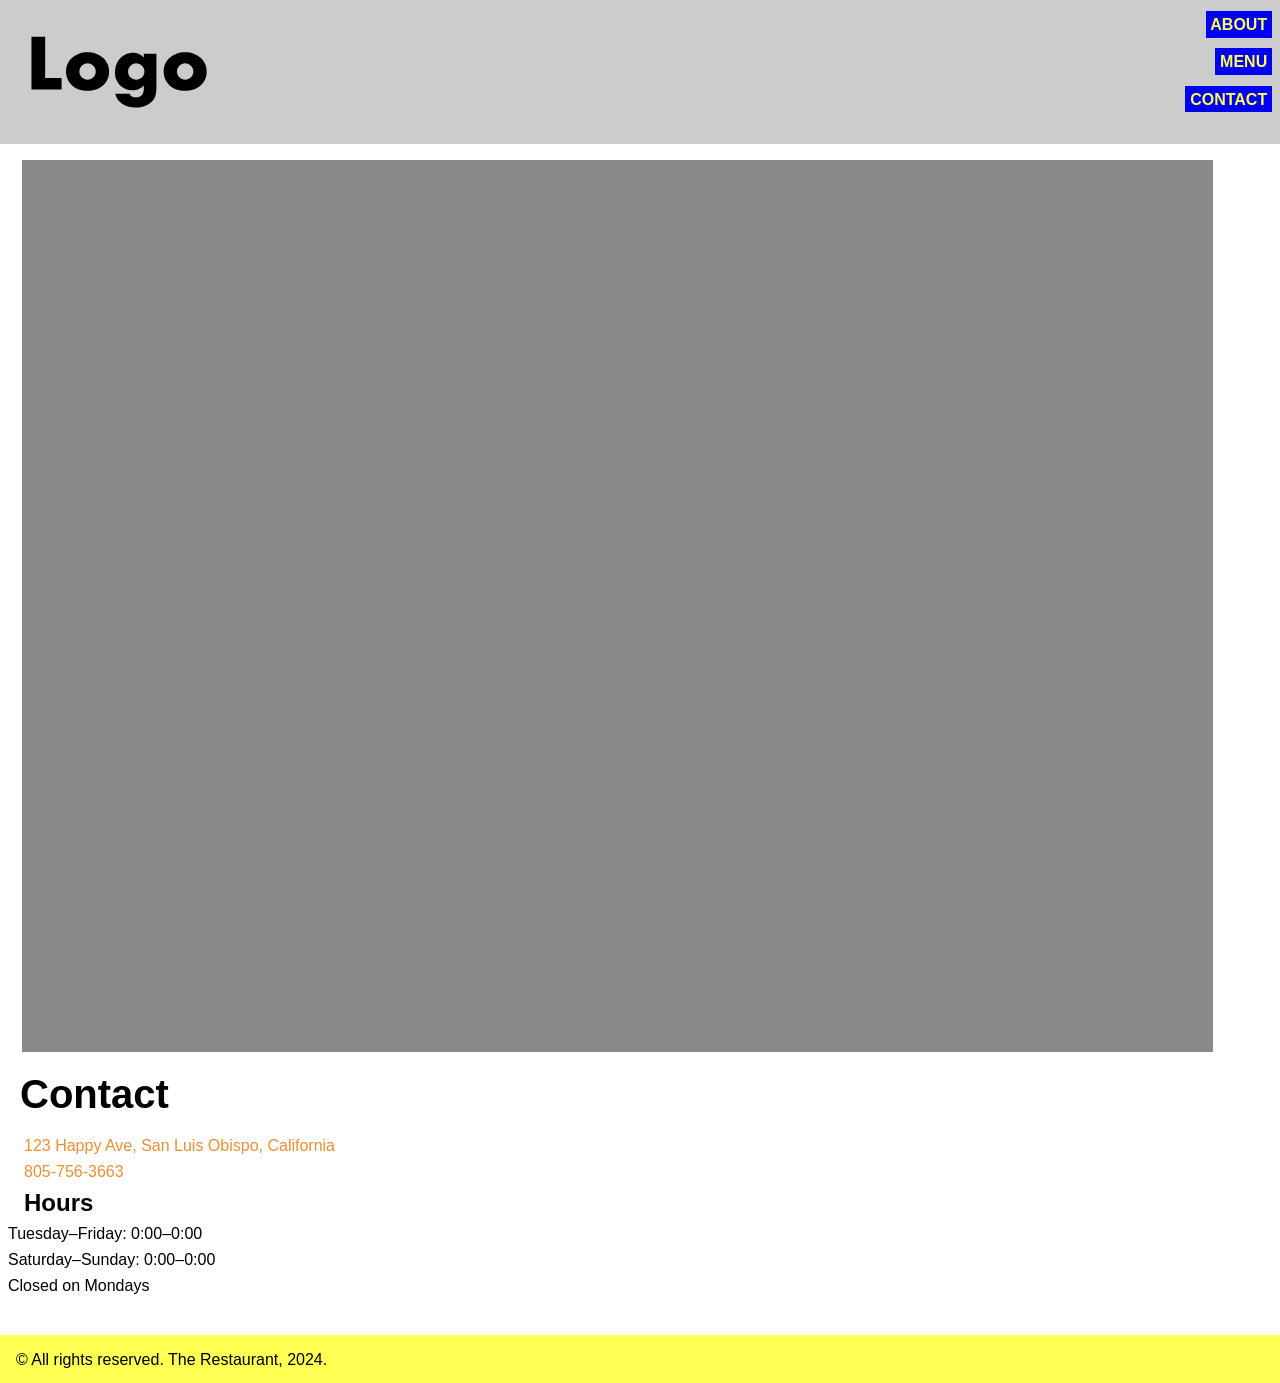
<file: grc1090/website-mobile-first/contact.html>
<!doctype html>
<html lang="en">

<head>
    <meta charset="UTF-8">
    <meta name="viewport" content="width=device-width, initial-scale=1">
    <title>The Restaurant | Contact</title>
    <link rel="stylesheet" href="style.css">
</head>
<article>
<body>
    <div class="container">
        <header>
            <h1><a href="index.html"><img src="logo.svg"></a></h1>
            <nav>
                <ul>
                    <li><a href="about.html">About</a></li>
                    <li><a href="menu.html">Menu</a></li>
                    <li><a href="contact.html">Contact</a></li>
                </ul>
            </nav>
        </header>
        <main>
            <img src="placeholder.jpg">
            <h2>Contact</h2>
            <address>
                <p>123 Happy Ave, San Luis Obispo, California</p>        
                <p>805-756-3663</p>
            </address>
            <h3>Hours</h3>
            <hours>
                <p>Tuesday–Friday: 0:00–0:00</p>
                <p>Saturday–Sunday: 0:00–0:00</p>
                <p>Closed on Mondays</p>
            </hours>
        </main>
        <footer>
            <p>© All rights reserved. The Restaurant, 2024.</p>
        </footer>
    </div>
</body>
</html>
</file>
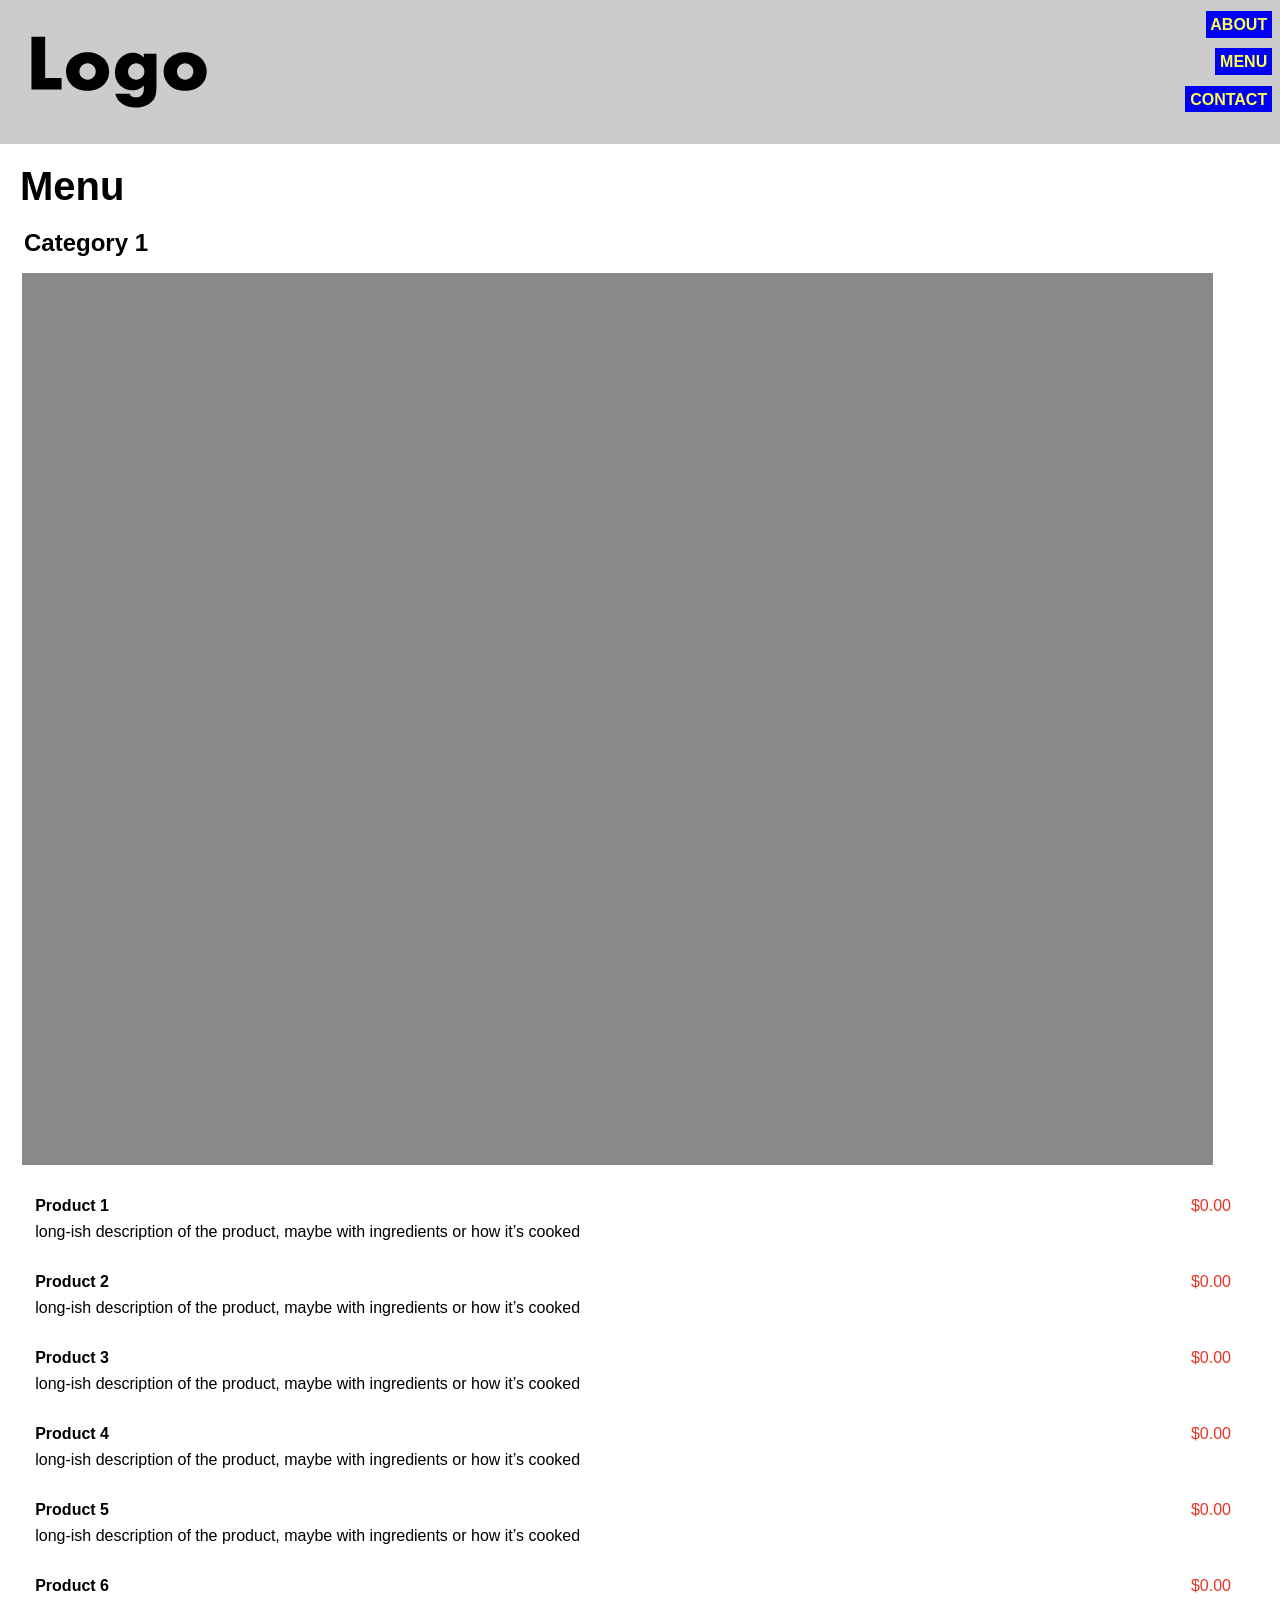
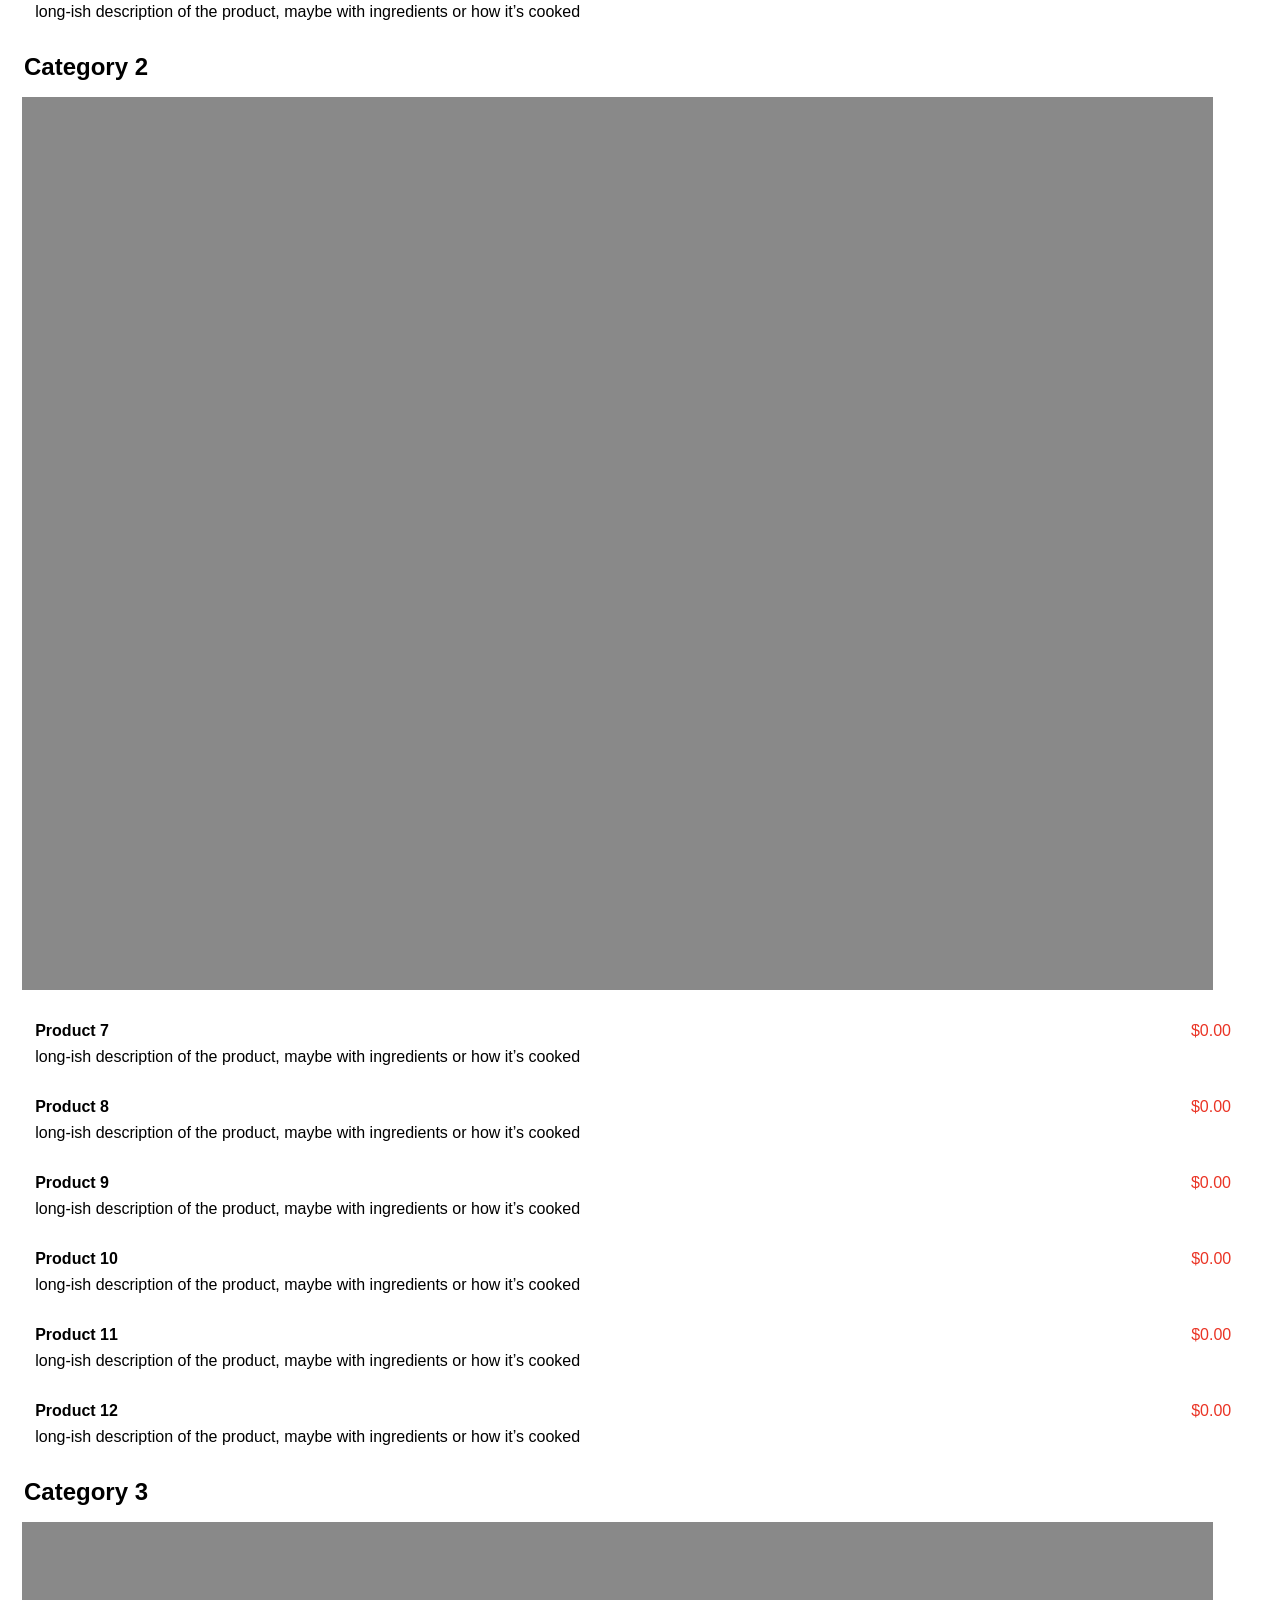
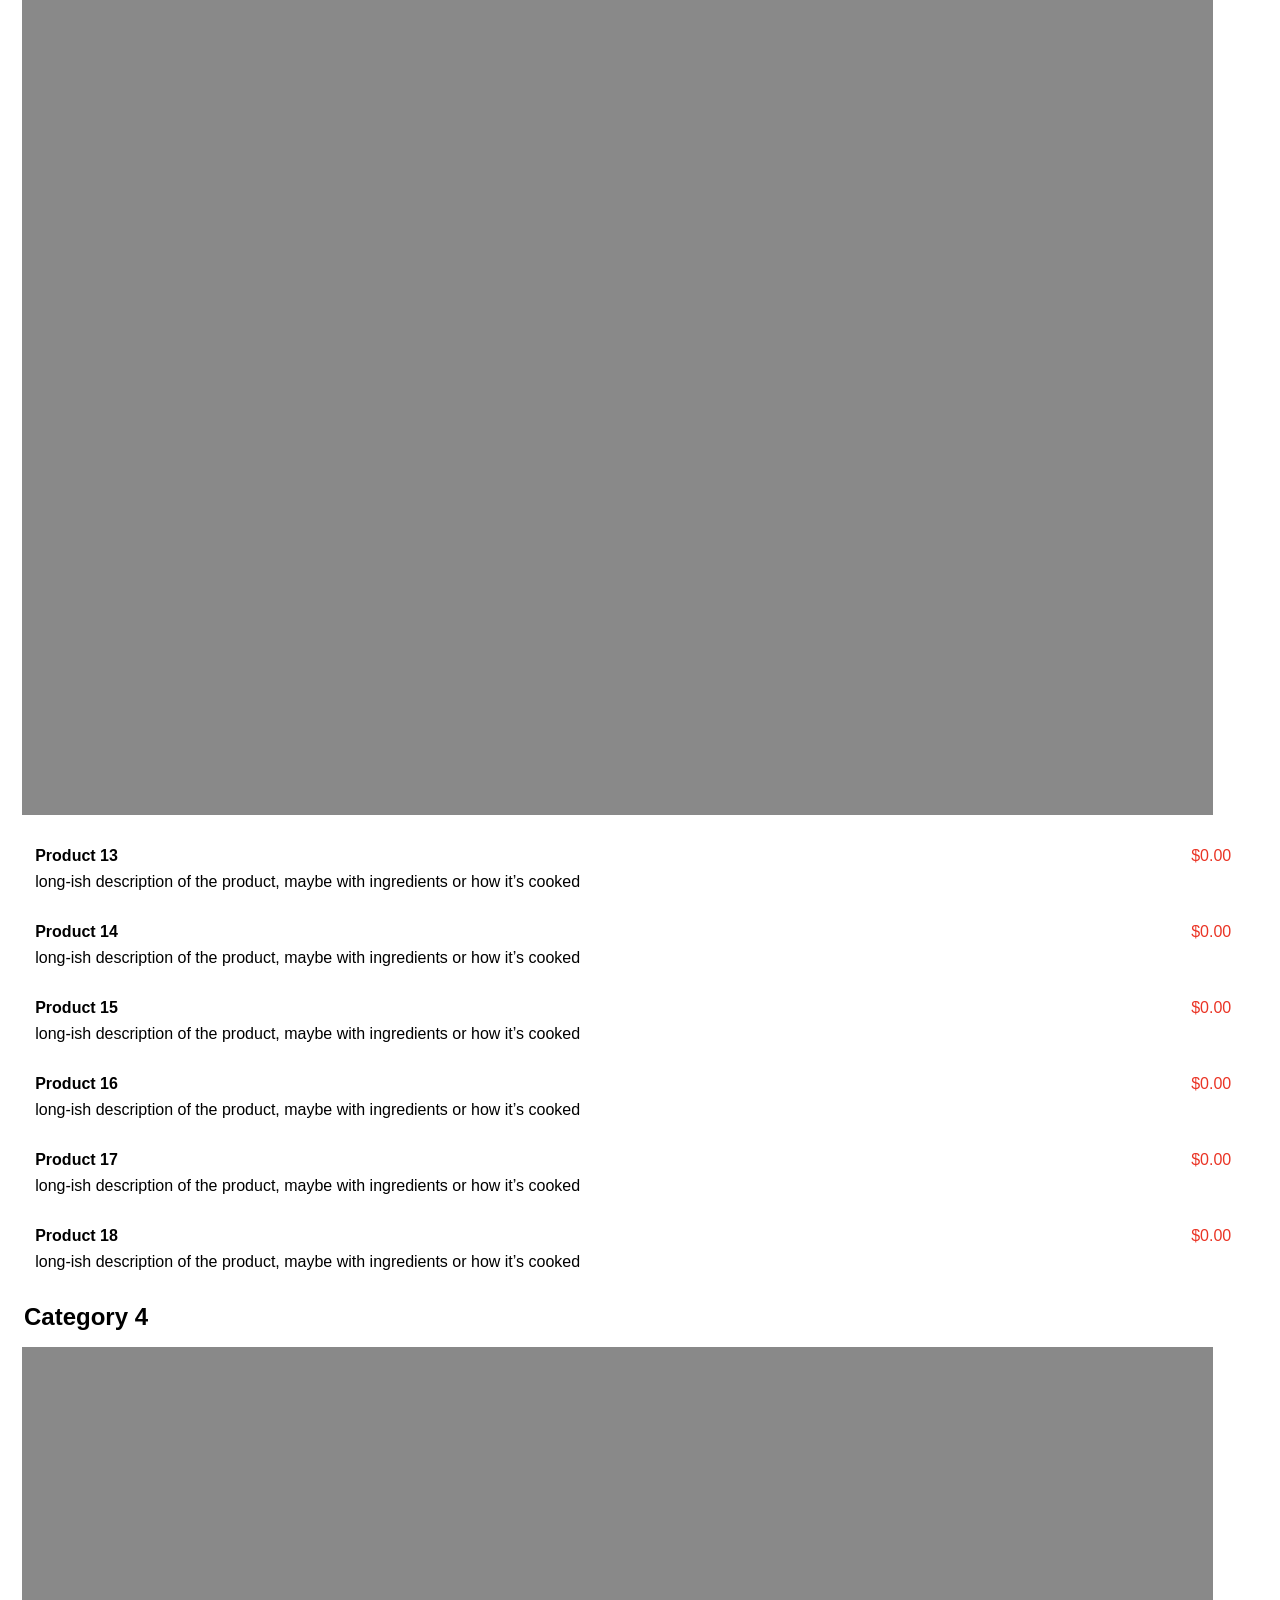
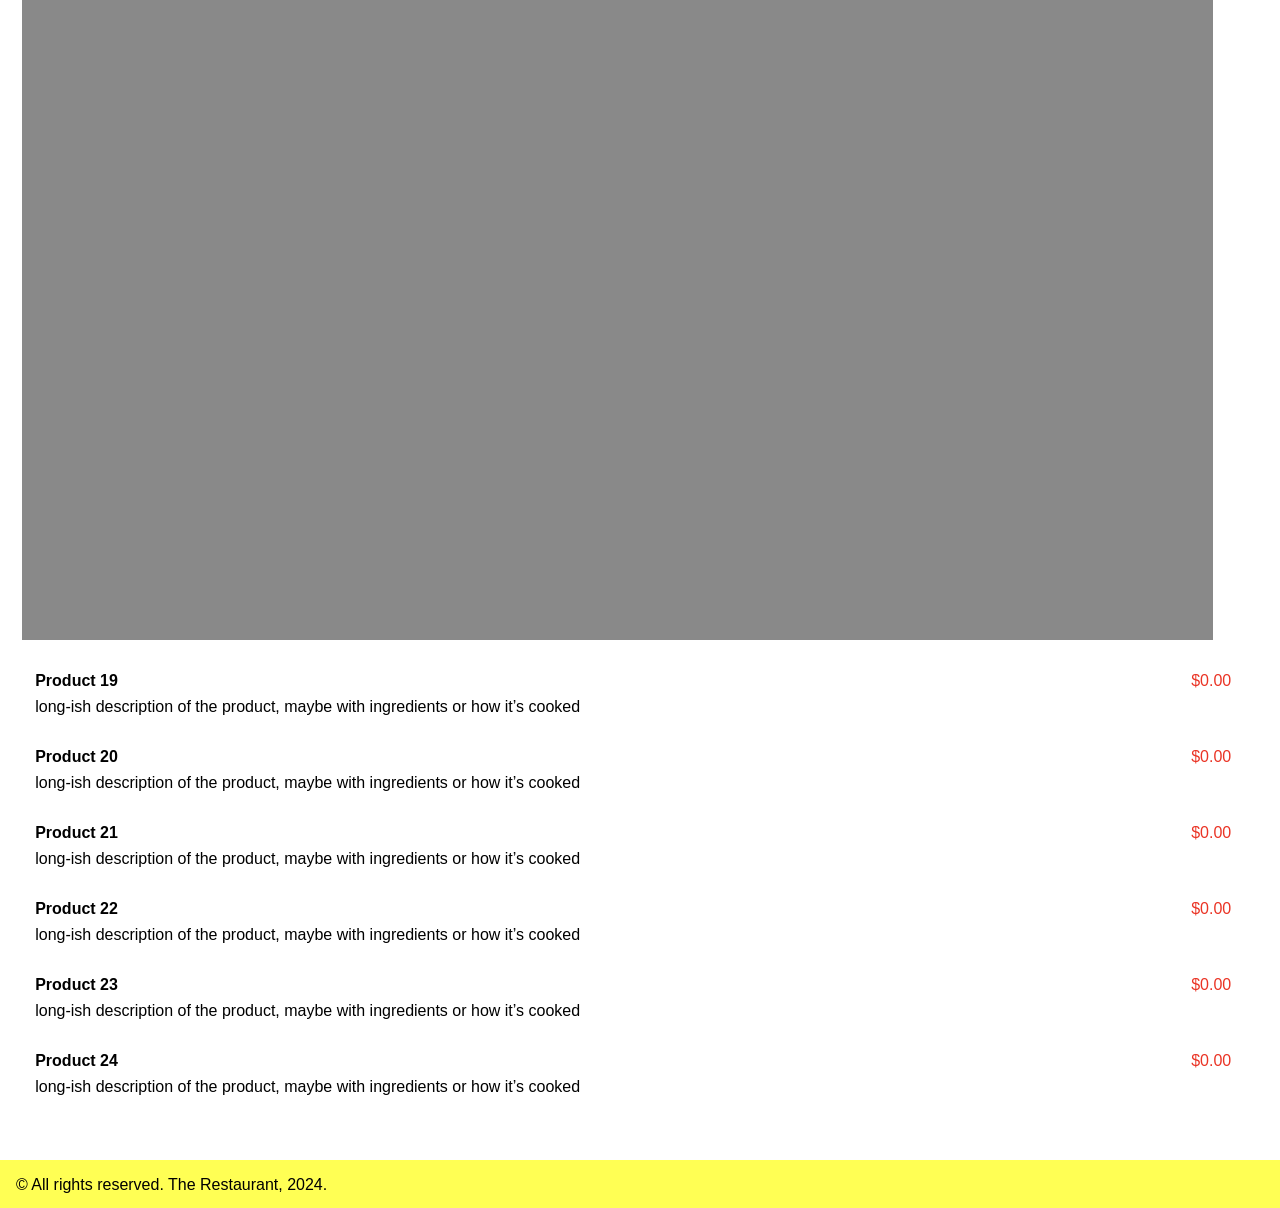
<file: grc1090/website-mobile-first/menu.html>
<!doctype html>
<html lang="en">

<head>
    <meta charset="UTF-8">
    <meta name="viewport" content="width=device-width, initial-scale=1">
    <title>The Restaurant | Menu</title>
    <link rel="stylesheet" href="style.css">
</head>

<body>
    <div class="container">
        <header>
            <h1><a href="index.html"><img src="logo.svg"></a></h1>
            <nav>
                <ul>
                    <li><a href="about.html">About</a></li>
                    <li><a href="menu.html">Menu</a></li>
                    <li><a href="contact.html">Contact</a></li>
                </ul>
            </nav>
        </header>
        <main class="menu">
            <h2>Menu</h2>
            <h3>Category 1</h3>
            <figure>
                <img src="placeholder.jpg">
            </figure>
            <ul>
                <li>
                    <h4>Product 1</h4>
                    <p class="price">$0.00</p>
                    <p class="description">long-ish description of the product, maybe with ingredients or how it’s cooked</p>
                </li>
                <li>
                    <h4>Product 2</h4>
                    <p class="price">$0.00</p>
                    <p class="description">long-ish description of the product, maybe with ingredients or how it’s cooked</p>
                </li>
                <li>
                    <h4>Product 3</h4>
                    <p class="price">$0.00</p>
                    <p class="description">long-ish description of the product, maybe with ingredients or how it’s cooked</p>
                </li>
                <li>
                    <h4>Product 4</h4> 
                    <p class="price">$0.00</p>
                    <p class="description">long-ish description of the product, maybe with ingredients or how it’s cooked</p>
                </li>
                <li>
                    <h4>Product 5</h4>
                    <p class="price">$0.00</p>
                    <p class="description">long-ish description of the product, maybe with ingredients or how it’s cooked</p>
                </li>
                <li>
                    <h4>Product 6</h4>
                    <p class="price">$0.00</p>
                    <p class="description">long-ish description of the product, maybe with ingredients or how it’s cooked</p>
                </li>
            </ul>
            <h3>Category 2</h3>
            <figure>
                <img src="placeholder.jpg">
            </figure>
            <ul>
                <li>
                    <h4>Product 7</h4>
                    <p class="price">$0.00</p>
                    <p class="description">long-ish description of the product, maybe with ingredients or how it’s cooked</p>
                </li>
                <li>
                    <h4>Product 8</h4>
                    <p class="price">$0.00</p>
                    <p class="description">long-ish description of the product, maybe with ingredients or how it’s cooked</p>
                </li>
                <li>
                    <h4>Product 9</h4>
                    <p class="price">$0.00</p>
                    <p class="description">long-ish description of the product, maybe with ingredients or how it’s cooked</p>
                </li>
                <li>
                    <h4>Product 10</h4>
                    <p class="price">$0.00</p>
                    <p class="description">long-ish description of the product, maybe with ingredients or how it’s cooked</p>
                </li>
                <li>
                    <h4>Product 11</h4>
                    <p class="price">$0.00</p>
                    <p class="description">long-ish description of the product, maybe with ingredients or how it’s cooked</p>
                </li>
                <li>
                    <h4>Product 12</h4>
                    <p class="price">$0.00</p>
                    <p class="description">long-ish description of the product, maybe with ingredients or how it’s cooked</p>
                </li>
            </ul>
            <h3>Category 3</h3>
            <figure>
                <img src="placeholder.jpg">
            </figure>
            <ul>
                <li>
                    <h4>Product 13</h4>
                    <p class="price">$0.00</p>
                    <p class="description">long-ish description of the product, maybe with ingredients or how it’s cooked</p>
                </li>
                <li>
                    <h4>Product 14</h4>
                    <p class="price">$0.00</p>
                    <p class="description">long-ish description of the product, maybe with ingredients or how it’s cooked</p>
                </li>
                <li>
                    <h4>Product 15</h4>
                    <p class="price">$0.00</p>
                    <p class="description">long-ish description of the product, maybe with ingredients or how it’s cooked</p>
                </li>
                <li>
                    <h4>Product 16</h4>
                    <p class="price">$0.00</p>
                    <p class="description">long-ish description of the product, maybe with ingredients or how it’s cooked</p>
                </li>
                <li>
                    <h4>Product 17</h4>
                    <p class="price">$0.00</p>
                    <p class="description">long-ish description of the product, maybe with ingredients or how it’s cooked</p>
                </li>
                <li>
                    <h4>Product 18</h4>
                    <p class="price">$0.00</p>
                    <p class="description">long-ish description of the product, maybe with ingredients or how it’s cooked</p>
                </li>
            </ul>
            <h3>Category 4</h3>
            <figure>
                <img src="placeholder.jpg">
            </figure>
            <ul>
                <li>
                    <h4>Product 19</h4>
                    <p class="price">$0.00</p>
                    <p class="description">long-ish description of the product, maybe with ingredients or how it’s cooked</p>
                </li>
                <li>
                    <h4>Product 20</h4>
                    <p class="price">$0.00</p>
                    <p class="description">long-ish description of the product, maybe with ingredients or how it’s cooked</p>
                </li>
                <li>
                    <h4>Product 21</h4>
                    <p class="price">$0.00</p>
                    <p class="description">long-ish description of the product, maybe with ingredients or how it’s cooked</p>
                </li>
                <li>
                    <h4>Product 22</h4>
                    <p class="price">$0.00</p>
                    <p class="description">long-ish description of the product, maybe with ingredients or how it’s cooked</p>
                </li>
                <li>
                    <h4>Product 23</h4>
                    <p class="price">$0.00</p>
                    <p class="description">long-ish description of the product, maybe with ingredients or how it’s cooked</p>
                </li>
                <li>
                    <h4>Product 24</h4>
                    <p class="price">$0.00</p>
                    <p class="description">long-ish description of the product, maybe with ingredients or how it’s cooked</p>
                </li>
            </ul>
        </main>
        <footer>
            <p>© All rights reserved. The Restaurant, 2024.</p>
        </footer>
    </div>
</body>
</html>
</file>
<file: grc1090/resturantmenu/stylesheet.css>
/*CSS document*/

/* Replace this whole line 3 with my version of Eric Meyer’s reset tool.*/

html, body, div, span, applet, object, iframe,
h1, h2, h3, h4, h5, h6, p, blockquote, pre,
a, abbr, acronym, address, big, cite, code,
del, dfn, em, img, ins, kbd, q, s, samp,
small, strike, strong, sub, sup, tt, var,
b, u, i, center,
dl, dt, dd, ol, ul, li,
fieldset, form, label, legend,
table, caption, tbody, tfoot, thead, tr, th, td,
article, aside, canvas, details, embed, 
figure, figcaption, footer, header, hgroup, 
menu, nav, output, ruby, section, summary,
time, mark, audio, video {
	margin: 0;
	padding: 0;
	border: 0;
	font-size: 100%;
	font: inherit;
	vertical-align: baseline;
}

body {
	background-color: _______; /* Not totally white. */
	color: _______;  /* Not totally black. */
	line-height: 140%; 	/* A little extra leading. */
	font-family: _______;
}

h1 {
	background-color: _______;
	color: _______; /* Same as body background. */
	font-size: _______;
	padding: ____ ____ ____; /* You want three values. */
	font-weight: _______;
	text-transform: _______;
}


h2 {
	background-color: _______;
	color: _______;
	font-size: _______;
	padding: _______;
	font-family: _______;
	font-weight: _______;
}

h3 {
	margin: ____ ____ ____; /*Three values again. You got the idea.*/
	padding-top: _______;
	font-size: _______;
	color: _______;
	font-weight: _______;
	text-transform: _______;
	letter-spacing: ____; /*Just an extra tracking for bold uppercase letters. Try 0.1em */
	border-top: ____ ____ ____;
}

h4 {
	font-weight: _______;
}

p.description {
	font-style: _______;
}

p.price {
	color: _______;
}

ul {
	margin: ____ ____ ____;
}

li { 
	margin: ____ ____;
	list-style-type: ____;
}
</file>
<file: grc1090/website-mobile-first/style.css>
/*CSS DOCUMENT*/

html, body, div, applet, object, iframe, h1, h2, h3, h4, h5, h6, p, blockquote, pre, a, abbr, acronym, address, big, cite, code, del, dfn, em, img, ins, kbd, q, s, samp, small, strike, strong, sub, sup, tt, var, b, u, i, center, dl, dt, dd, ol, ul, li, fieldset, form, label, legend, table, caption, tbody, tfoot, thead, tr, th, td, article, aside, canvas, details, embed, figure, figcaption, footer, header, hgroup, menu, nav, output, ruby, section, summary, time, mark, audio, video {margin: 0; padding: 0; border: 0; font-size: 100%; font: inherit;}

div.home-container { 
background: url("home-background.jpg") center center fixed;
background-size: cover;
position: relative;
min-height: 100vh;
}

body {
font-family: sans-serif}

nav ul li.selected a { }



    
div.container { 
position: relative;
min-height: 100vh;
}

main { 
padding-bottom: 5em;
}

img {
    width: 100%;
    display: block;
margin: 1em 1.4em;
max-width: 93%;
}

header {
display: grid;
grid-template-columns: 1fr auto;
background: rgb(204,204,204);
padding: 1em 0.5em 1em 0.25em;
}

h1 {
width: 200px;
}

h2, h3, h4 {
font-weight: bold;
}

h2 {
font-size: 2.5em;
font-family: sans-serif;
margin: 0.5em 0.5em 0.5em 0.5em;
}
h3 {
font-size: 1.5em;
font-family: sans-serif;
margin-left: 1em;
}

h4{
font-size: 1em;
font-family: sans-serif;

margin-left: 1em;
}

a {
text-decoration: none;
}

nav ul  {
text-align: right;
}
ul li {
list-style-type: none;
}

figure {
margin-bottom: 2em;
}

main.menu ul {
margin: 1em 1.2em;
} 

main.menu ul li {
margin: 0 0 1.5em;
display: grid;
grid-template-columns: auto auto;
grid-template-rows: auto auto;
} 

p {
font-family: sans-serif;
margin: 0.5em;
max-width: 95%;
}
p.description {
grid-column: 1/3;
margin-left: 1em;
}
p.price {
grid-row: 1/2;
grid-column: 2/3;
color: rgb(234,52,37);
text-align: right;
margin: 0;
}
nav ul li {
text-transform: uppercase;
font-family: sans-serif;
font-weight: bold;
margin-bottom: 1.2em;
}
nav ul li a {
color: rgb(255,255,84);
background-color: rgb(0,0,245);
padding: 0.3em;
}

p.slogan {
font-size: 3.6em;
font-family: serif;
font-style: italic;
margin: 1em 0.5em 2em;
color: rgb(250,250,250);
}
footer {
  position: absolute;
  bottom: 0;
  width: 100%;
  height: 3rem; 
  box-sizing: border-box;
  padding: 1em;
  background: rgb(255,255,84);
}

address {
color: rgb(239,142,52);
font-family: sans-serif;
margin-left: 1em;
}

p.hours {
color: rgb(0,0,0);
font-family: sans-serif;
margin-left: 1em;
}

footer p {
margin: 0;
font-family: sans-serif;
}
</file>
